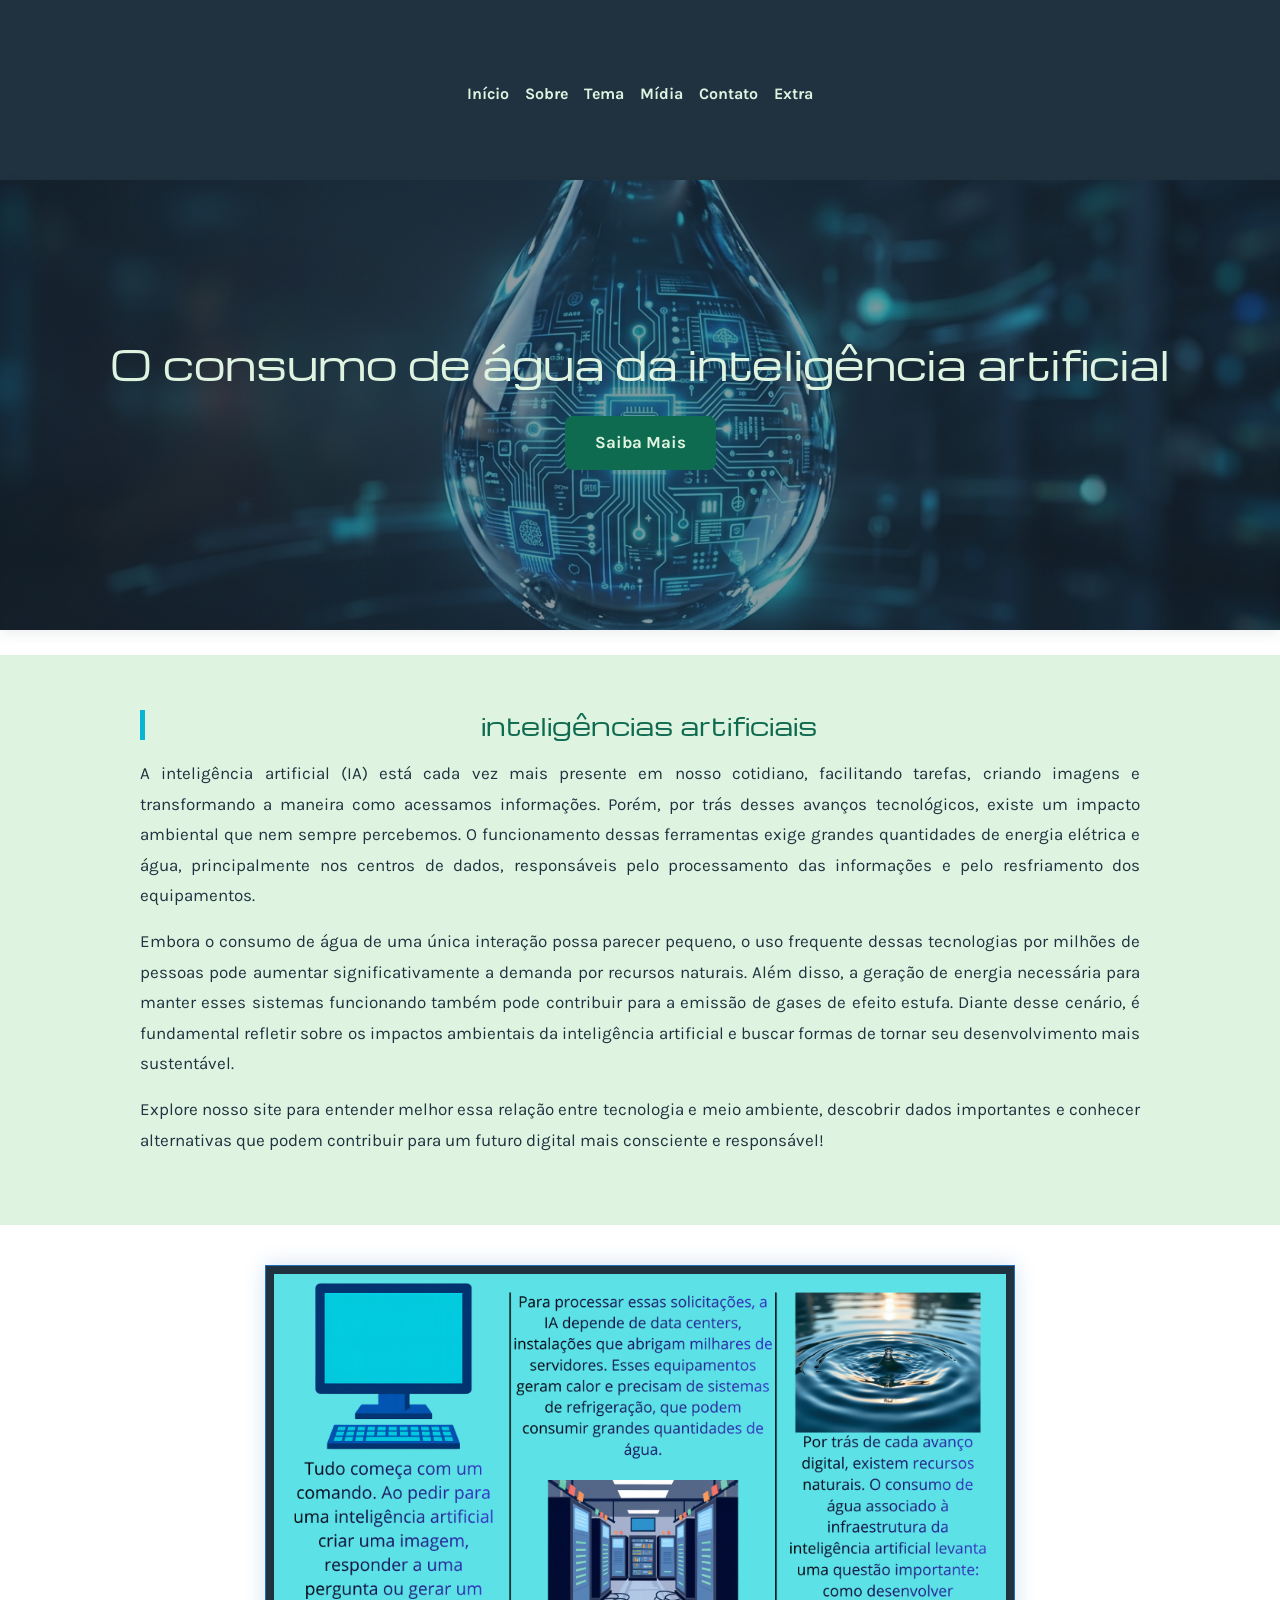
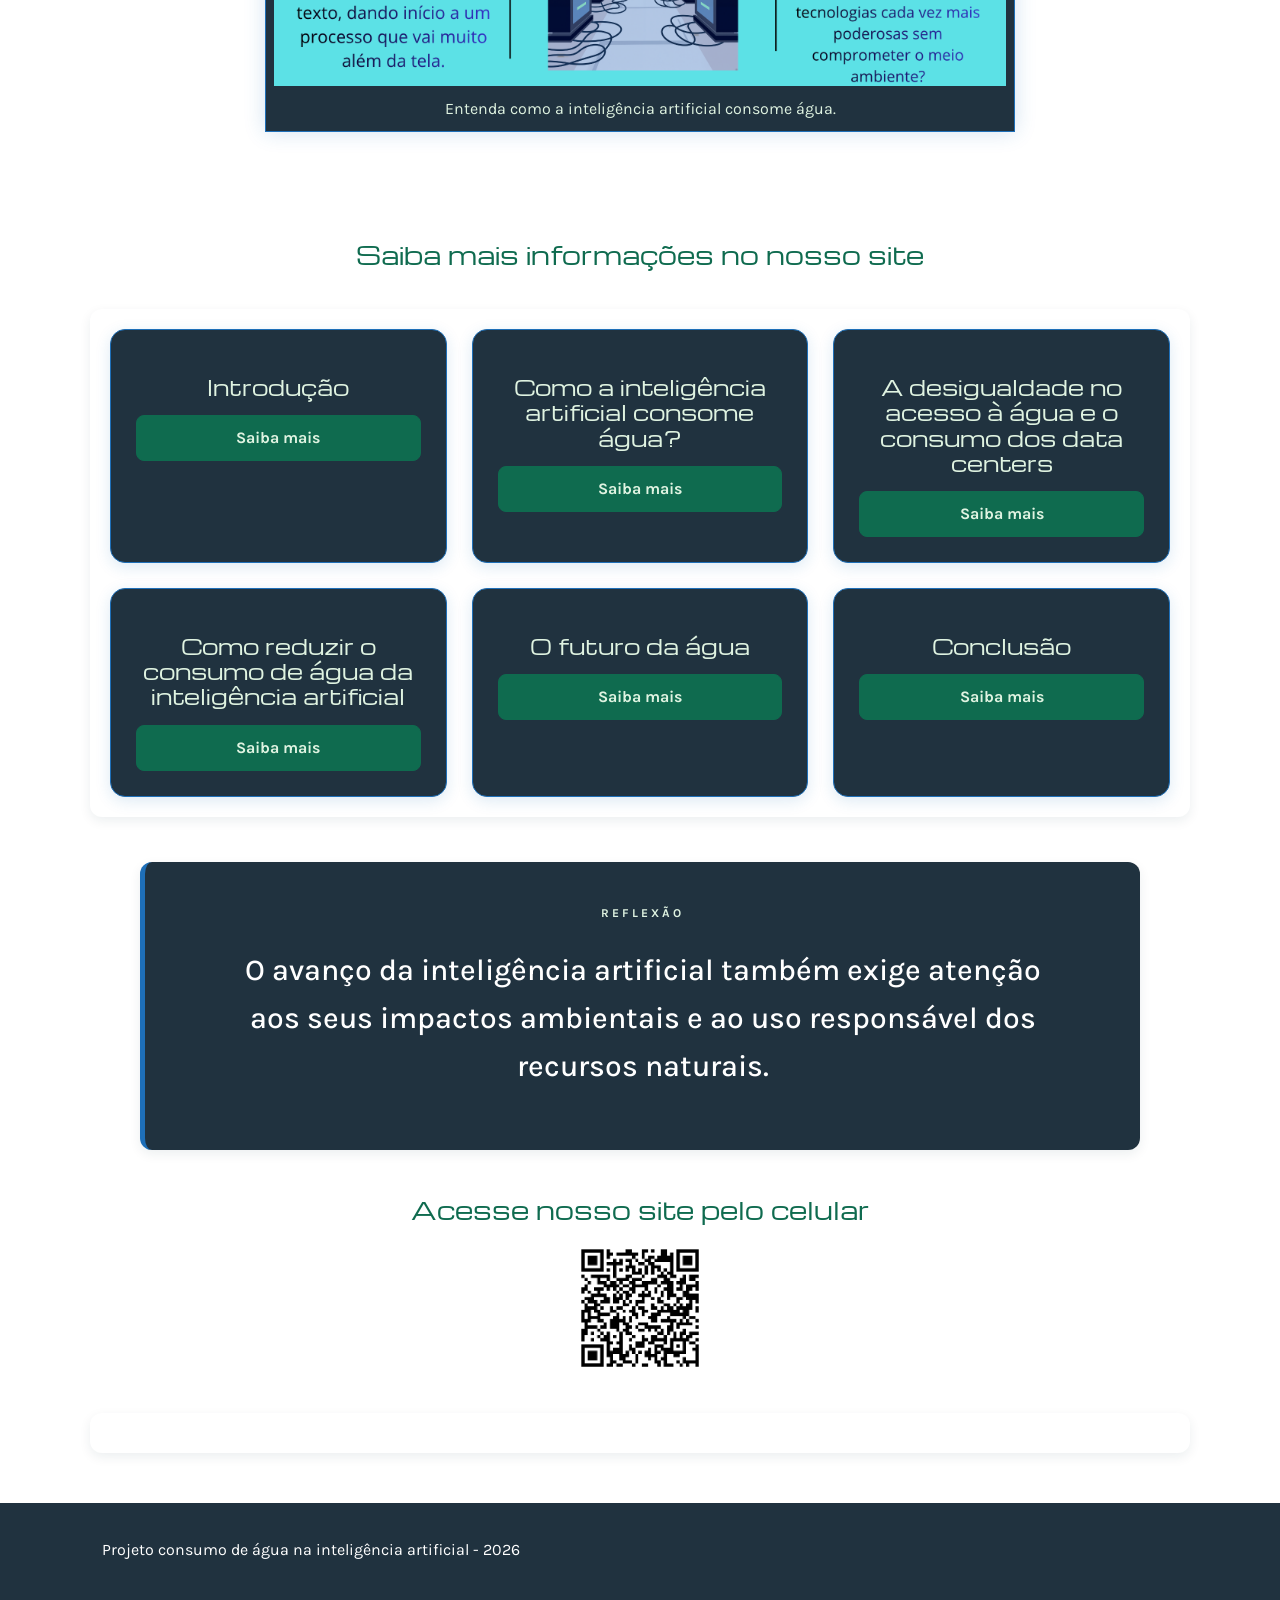
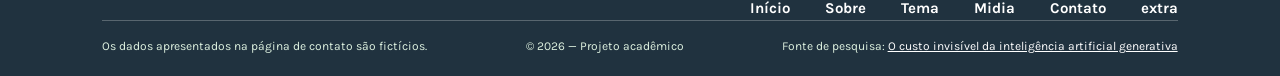
<file: index.html>
<!DOCTYPE html>
<html lang="pt-BR">
<head>
    <meta charset="UTF-8">
    <meta name="viewport" content="width=device-width, initial-scale=1.0">
    <title>Home</title>
<!--link para bootstrap-->
 <link href="https://cdn.jsdelivr.net/npm/bootstrap@5.3.8/dist/css/bootstrap.min.css" rel="stylesheet"      
    integrity="sha384-sRIl4kxILFvY47J16cr9ZwB07vP4J8+LH7qKQnuqkuIAvNWLzeN8tE5YBujZqJLB" crossorigin="anonymous">

<script src="https://cdn.jsdelivr.net/npm/bootstrap@5.3.8/dist/js/bootstrap.bundle.min.js"
 integrity="sha384-FKyoEForCGlyvwx9Hj09JcYn3nv7wiPVlz7YYwJrWVcXK/BmnVDxM+D2scQbITxI" crossorigin="anonymous"></script>

<!-- link pa pagina CSS e JavaScript -->    
    <link rel="icon" type="image/png" href="logo-site.png">
    <script src="script.js" defer ></script>
    <link rel="stylesheet" href="style.css">
</head>

<!-- 148
 Geovanna Vital 
 Maria Eduarda Lira
 Marina Matos
 Giovanna Fernandes
 Rhuan Fonseca
 Luis Felipe
  -->   
<body>
    <header class="cabecalho-site">    <!-- cabeçalho do site -->  
     
    <nav class="navbar navbar-expand-lg navbar-dark">

        <div class="container-fluid">

            <!-- Botão que aparece no celular -->                 
            <button class="navbar-toggler" type="button"
                data-bs-toggle="collapse"
                data-bs-target="#menuPrincipal"
                aria-controls="menuPrincipal"
                aria-expanded="false"
                aria-label="Abrir menu">

                <span class="navbar-toggler-icon"></span>

            </button>

            <!-- Links do menu -->
            <div class="collapse navbar-collapse" id="menuPrincipal">   <!-- Links do menu-->  

                <ul class="navbar-nav">

                    <li class="nav-item">
                        <a class="nav-link" href="index.html">Início</a>
                    </li>

                    <li class="nav-item">
                        <a class="nav-link" href="sobre.html">Sobre</a>
                    </li>

                    <li class="nav-item">
                        <a class="nav-link" href="tema.html">Tema</a>
                    </li>

                    <li class="nav-item">
                        <a class="nav-link" href="midia.html">Mídia</a>
                    </li>

                    <li class="nav-item">
                        <a class="nav-link" href="contato.html">Contato</a>
                    </li>

                    <li class="nav-item">
                        <a class="nav-link" href="extra.html">Extra</a>
                    </li>

                </ul>

            </div>
        </div>

    </nav>

</header>

    <main>
         <section class="hero">
    <h1>O consumo de água da inteligência artificial</h1>
    
    <a href="tema.html" class="botao-saiba">    <!--foto com gota e botão para saiba mais-->  
        Saiba Mais
    </a>
    </section>
    <div class="apresentacao container-fluid">

        <div class="textohome">

    <h2>inteligências artificiais</h2>   <!--texto inicial-->  
            <p>A inteligência artificial (IA) está cada vez mais presente em nosso cotidiano, facilitando tarefas,
             criando imagens e transformando a maneira como acessamos informações. Porém, por trás desses avanços tecnológicos,
              existe um impacto ambiental que nem sempre percebemos. O funcionamento dessas ferramentas exige grandes quantidades de 
              energia elétrica e água, principalmente nos centros de dados, responsáveis pelo processamento das informações e pelo
             resfriamento dos equipamentos.</p>
             <p>
               Embora o consumo de água de uma única interação possa parecer pequeno, o uso frequente dessas tecnologias por
              milhões de pessoas pode aumentar significativamente a demanda por recursos naturais. Além disso, a geração de 
              energia necessária para manter esses sistemas funcionando também pode contribuir para a emissão de gases de efeito estufa.
            Diante desse cenário, é fundamental refletir sobre os impactos ambientais da inteligência artificial e buscar formas
             de tornar seu desenvolvimento mais sustentável.</p>
              <p> Explore nosso site para entender melhor essa relação entre 
             tecnologia e meio ambiente, descobrir dados importantes e conhecer alternativas que podem contribuir para um futuro
              digital mais consciente e responsável!</p>
              </div>
              </div>
   <div class="imagem-home">
    <figure>
        
   <img src="foto-index.png" alt="Ilustração sobre o consumo de água pela inteligência artificial, mostrando um computador, servidores de um data center e água." > 

   <figcaption>
       Entenda como a inteligência artificial consome água. <!-- descrição da imagem -->
    </figcaption>
</figure>
    </div>
             
<br/>
<br/>

     <h3>Saiba mais informações no nosso site</h3>

     <section class="cards" id="lista-assuntos">  <!--cards que criamos com codigo js para implementalo ao site-->
</section>

<section class="citacao-destaque">
    <span class="citacao-etiqueta">REFLEXÃO</span>   <!--frase relexiva-->

    <blockquote>
        O avanço da inteligência artificial também exige
        atenção aos seus impactos ambientais e ao uso
        responsável dos recursos naturais.
    </blockquote>

    
</section>

    <h3> Acesse nosso site pelo celular</h3>

<div class="qr-code">
    <img src="qr-code.png" alt="QR Code para acessar o site">
</div>

<section class="cards" id="lista-assuntos">
</section>
    </main>

     <footer class="rodape">   <!--rodape do site com links de navegação informações do projeto-->
        <div class="rodape-conteudo">
            
    <p>Projeto consumo de água na inteligência artificial - 2026</p>
  </div>
    <nav>
        <a href="index.html">Início</a>
        <a href="sobre.html">Sobre</a>
        <a href="tema.html">Tema</a>
        <a href="midia.html">Midia</a>
        <a href="contato.html">Contato</a>
         <a href="extra.html">extra</a>
    </nav>

<div class="rodape-final">
    <p>Os dados apresentados na página de contato são fictícios.</p>
     <p>© 2026 — Projeto acadêmico</p>
      <p>
        Fonte de pesquisa:
        <a href="https://periodicos.ifsc.edu.br/index.php/snctifsc/article/view/4434/5319" 
           target="_blank"rel="noopener noreferrer"  > O custo invisível da inteligência artificial generativa </a>
    </p><!-- fonte do que foi usado na pagina index-->
     </div>
   </footer>

</body>
</html>
</file>
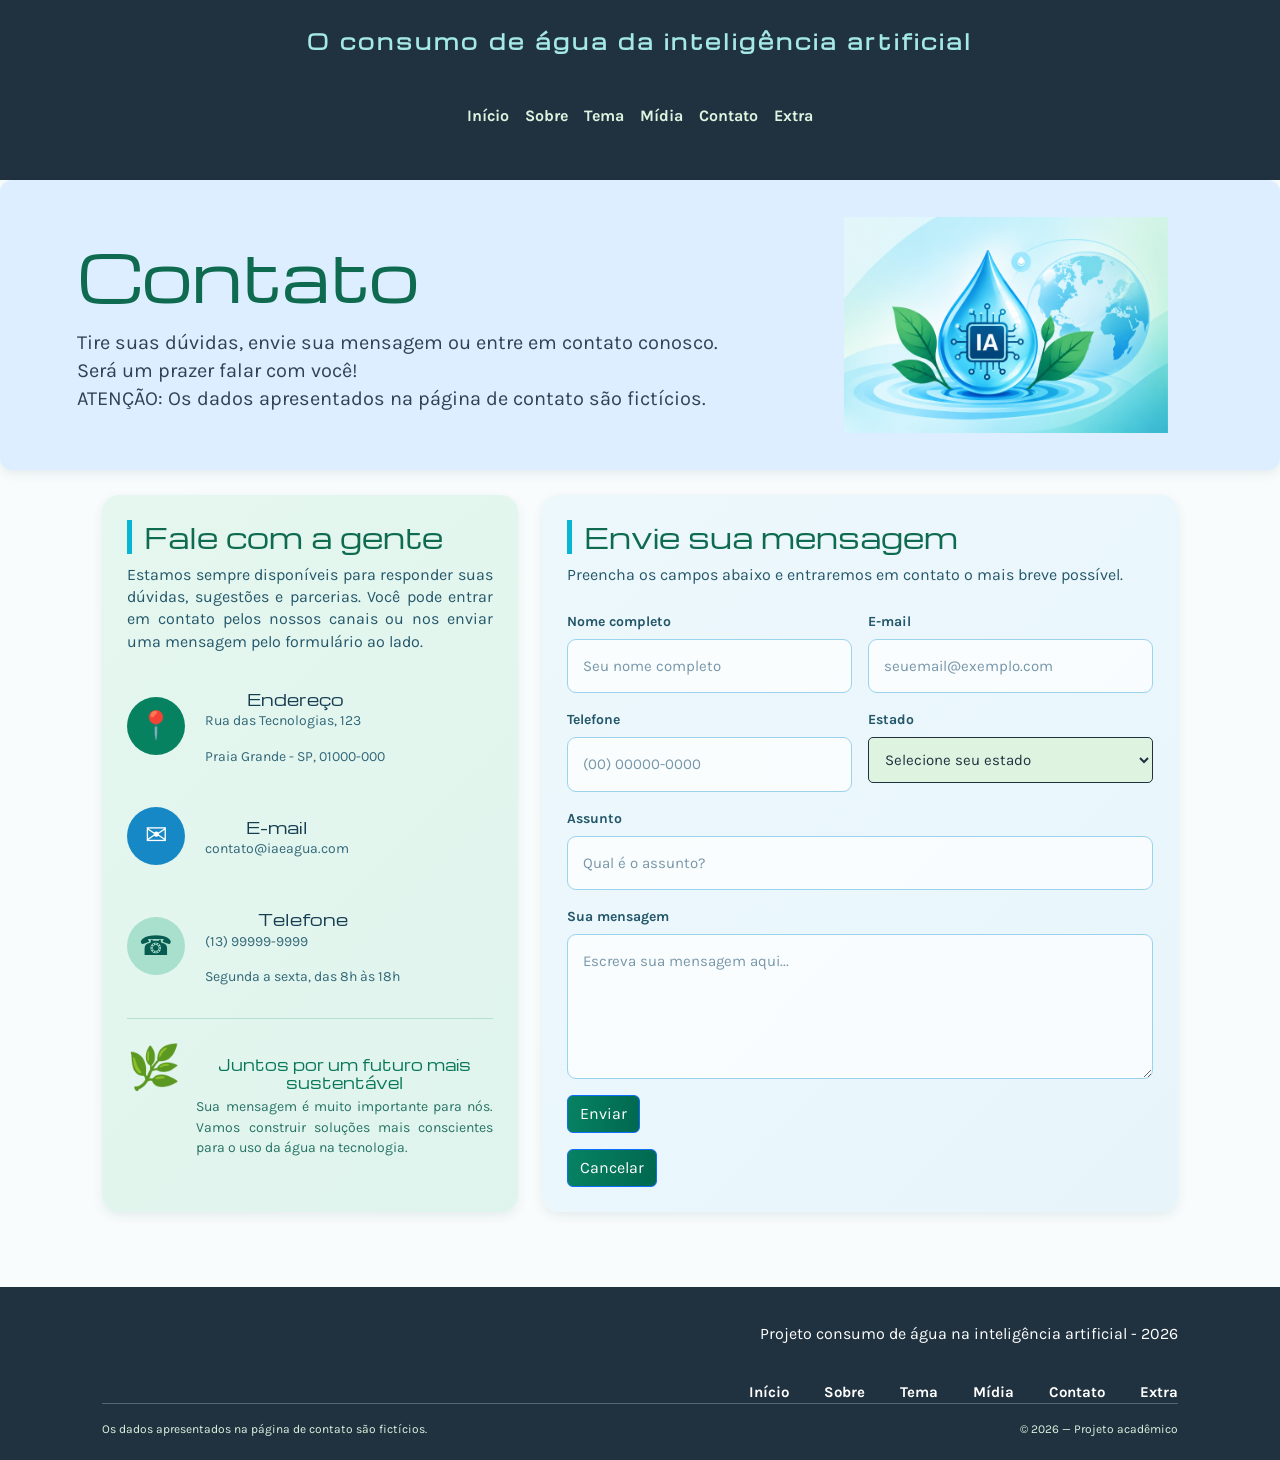
<file: contato.html>
<!DOCTYPE html>
<html lang="pt-BR">
<head>
    <meta charset="UTF-8">
    <meta name="viewport" content="width=device-width, initial-scale=1.0">
    <title>Contato</title>
    <link href="https://cdn.jsdelivr.net/npm/bootstrap@5.3.9/dist/css/bootstrap.min.css"
     rel="stylesheet" integrity="sha384-yEPZ7jP9S0QKiUQ0m3jjsO4ProIW7wvR9gXkI7JOGa2XVsw53Yke2bsdkBbjmmiX" 
     crossorigin="anonymous">
<script src="https://cdn.jsdelivr.net/npm/bootstrap@5.3.9/dist/js/bootstrap.bundle.min.js"
 integrity="sha384-WyOxWvTyr1QaMPfiPJSv76iReVthorl5uWlFtZPyK0IEB0hGzo9y5Bp9mYanr8Bu" 
 crossorigin="anonymous"></script>

    <link rel="icon" type="image/png" href="logo-site.png">
    <link rel="stylesheet" href="style.css">
     <script src="script.js" defer ></script>
</head>

<body class="pagina-contato">

    <!-- CABEÇALHO -->
    <header class="cabecalho-site cabecalho-nome">
         <h1 class="identificacao-site"> O consumo de água da inteligência artificial</h1>
         <nav class="navbar navbar-expand-lg">

        <div class="container-fluid">

            <!-- Botão que aparece no celular -->
            <button class="navbar-toggler" type="button"
                data-bs-toggle="collapse"
                data-bs-target="#menuPrincipal"
                aria-controls="menuPrincipal"
                aria-expanded="false"
                aria-label="Abrir menu">

                <span class="navbar-toggler-icon"></span>

            </button>

       <div class="collapse navbar-collapse" id="menuPrincipal">

                <ul class="navbar-nav">

                    <li class="nav-item">
                        <a class="nav-link" href="index.html">Início</a>
                    </li>

                    <li class="nav-item">
                        <a class="nav-link" href="sobre.html">Sobre</a>
                    </li>

                    <li class="nav-item">
                        <a class="nav-link" href="tema.html">Tema</a>
                    </li>

                    <li class="nav-item">
                        <a class="nav-link" href="midia.html">Mídia</a>
                    </li>

                    <li class="nav-item">
                        <a class="nav-link" href="contato.html">Contato</a>
                    </li>

                    <li class="nav-item">
                        <a class="nav-link" href="extra.html">Extra</a>
                    </li>

                </ul>

            </div>
        </div>

    </nav>

    </header>


    <!-- BANNER -->
    <section class="banner-contato">

    <div class="banner-texto">
         <h1>Contato</h1>

            <p>Tire suas dúvidas, envie sua mensagem 
            ou entre em contato conosco.
            Será um prazer falar com você!</p>

            <p>ATENÇÃO: Os dados apresentados na página de contato são fictícios.</p>
           
        </div>

         <div class="banner-imagem">
            <img src="Gota Inteligente IA e Sustentabilidade.png" alt="gota com ia">
        </div>
    </section>


    <!-- CONTEÚDO PRINCIPAL -->
    <main class="conteudo">

        <!-- INFORMAÇÕES DE CONTATO -->
        <section class="cartao informacoes">

            <h2>Fale com a gente</h2>

            <p class="descricao">
                Estamos sempre disponíveis para responder
                suas dúvidas, sugestões e parcerias.
                Você pode entrar em contato pelos nossos
                canais ou nos enviar uma mensagem pelo
                formulário ao lado.
            </p>


            <!-- ENDEREÇO -->
            <div class="contato-item">

                <div class="icone endereco-icone">📍</div>

                <div>
                    <h3>Endereço</h3> 
                    <p>Rua das Tecnologias, 123</p>
                    <p>Praia Grande - SP, 01000-000</p>
                </div>

            </div>


            <!-- EMAIL -->
            <div class="contato-item">

                <div class="icone email-icone">✉</div>

                <div>
                    <h3>E-mail</h3>
                    <p>contato@iaeagua.com</p>
                </div>

            </div>


            <!-- TELEFONE -->
            <div class="contato-item">

                <div class="icone telefone-icone">☎</div>

                <div>
                    <h3>Telefone</h3>
                    <p>(13) 99999-9999</p>
                    <p>Segunda a sexta, das 8h às 18h</p>
                </div>

            </div>


            <!-- MENSAGEM SUSTENTÁVEL -->
            <div class="mensagem-sustentavel">

                <span class="folha-icone">🌿</span>

                <div>
                    <h3>Juntos por um futuro mais sustentável</h3>

                    <p>
                        Sua mensagem é muito importante para nós.
                        Vamos construir soluções mais conscientes
                        para o uso da água na tecnologia.
                    </p>
                </div>

            </div>

        </section>


        <!-- FORMULÁRIO -->
        <section class="cartao formulario">

            <h2>Envie sua mensagem</h2>

            <p class="descricao-formulario">
                Preencha os campos abaixo e entraremos
                em contato o mais breve possível.
            </p>

            <form action="#" method="post">

                <div class="campos-duplos">

                    <!-- NOME -->
                    <div class="campo">
                        <label for="nome">Nome completo</label>

                        <input
                            type="text"
                            id="nome"
                            name="nome"
                            placeholder="Seu nome completo"
                            required>
                    </div>


                    <!-- EMAIL -->
                    <div class="campo">
                        <label for="email">E-mail</label>

                        <input
                            type="email"
                            id="email"
                            name="email"
                            placeholder="seuemail@exemplo.com"
                            required>
                    </div>

                     <div class="campo">
                      <label for="telefone">Telefone</label>

                          <input
                        type="tel"
                           id="telefone"
                          name="telefone"
                     placeholder="(00) 00000-0000"
                           required>
                            </div>

                           <div class="campo">
    <label for="estado">Estado</label>

    <select id="estado" name="estado" required>
        <option value="">Selecione seu estado</option>
        <option value="AC">Acre</option>
        <option value="AL">Alagoas</option>
        <option value="AP">Amapá</option>
        <option value="AM">Amazonas</option>
        <option value="BA">Bahia</option>
        <option value="CE">Ceará</option>
        <option value="DF">Distrito Federal</option>
        <option value="ES">Espírito Santo</option>
        <option value="GO">Goiás</option>
        <option value="MA">Maranhão</option>
        <option value="MT">Mato Grosso</option>
        <option value="MS">Mato Grosso do Sul</option>
        <option value="MG">Minas Gerais</option>
        <option value="PA">Pará</option>
        <option value="PB">Paraíba</option>
        <option value="PR">Paraná</option>
        <option value="PE">Pernambuco</option>
        <option value="PI">Piauí</option>
        <option value="RJ">Rio de Janeiro</option>
        <option value="RN">Rio Grande do Norte</option>
        <option value="RS">Rio Grande do Sul</option>
        <option value="RO">Rondônia</option>
        <option value="RR">Roraima</option>
        <option value="SC">Santa Catarina</option>
        <option value="SP">São Paulo</option>
        <option value="SE">Sergipe</option>
        <option value="TO">Tocantins</option>
    </select>
</div> 
                </div>


                <!-- ASSUNTO -->
                <div class="campo">

                    <label for="assunto">Assunto</label>

                    <input
                        type="text"
                        id="assunto"
                        name="assunto"
                        placeholder="Qual é o assunto?"
                        required>

                </div>


                <!-- MENSAGEM -->
                <div class="campo">

                    <label for="mensagem">Sua mensagem</label>

                    <textarea
                        id="mensagem"
                        name="mensagem"
                        placeholder="Escreva sua mensagem aqui..."
                        rows="5"
                        required></textarea>

                </div>


                <!-- BOTÃO -->
          <button type="submit" class="btn btn-outline-primary text-white" >
           Enviar 
           </button>
             <button type="reset" class="btn btn-outline-primary text-white" >
             Cancelar
        </button>
            </form>

        </section>

    </main>


    <!-- RODAPÉ -->
    <footer class="rodape">

        <div class="rodape-conteudo">

            <div class="rodape-projeto"></div>
                
                <p>Projeto consumo de água na inteligência artificial - 2026</p>
        </div>
        <!-- LINKS -->
        <nav>

            <a href="index.html">Início</a>
            <a href="sobre.html">Sobre</a>
            <a href="tema.html">Tema</a>
            <a href="midia.html">Mídia</a>
            <a href="contato.html">Contato</a>
            <a href="extra.html">Extra</a>
            </nav>
        
        

        <!-- REDES SOCIAIS -->
         <div class="rodape-final">
            <p>Os dados apresentados na página de contato são fictícios.</p>
     <p>© 2026 — Projeto acadêmico</p>
         </div>
        
    </footer>

</body>
</html>
</file>
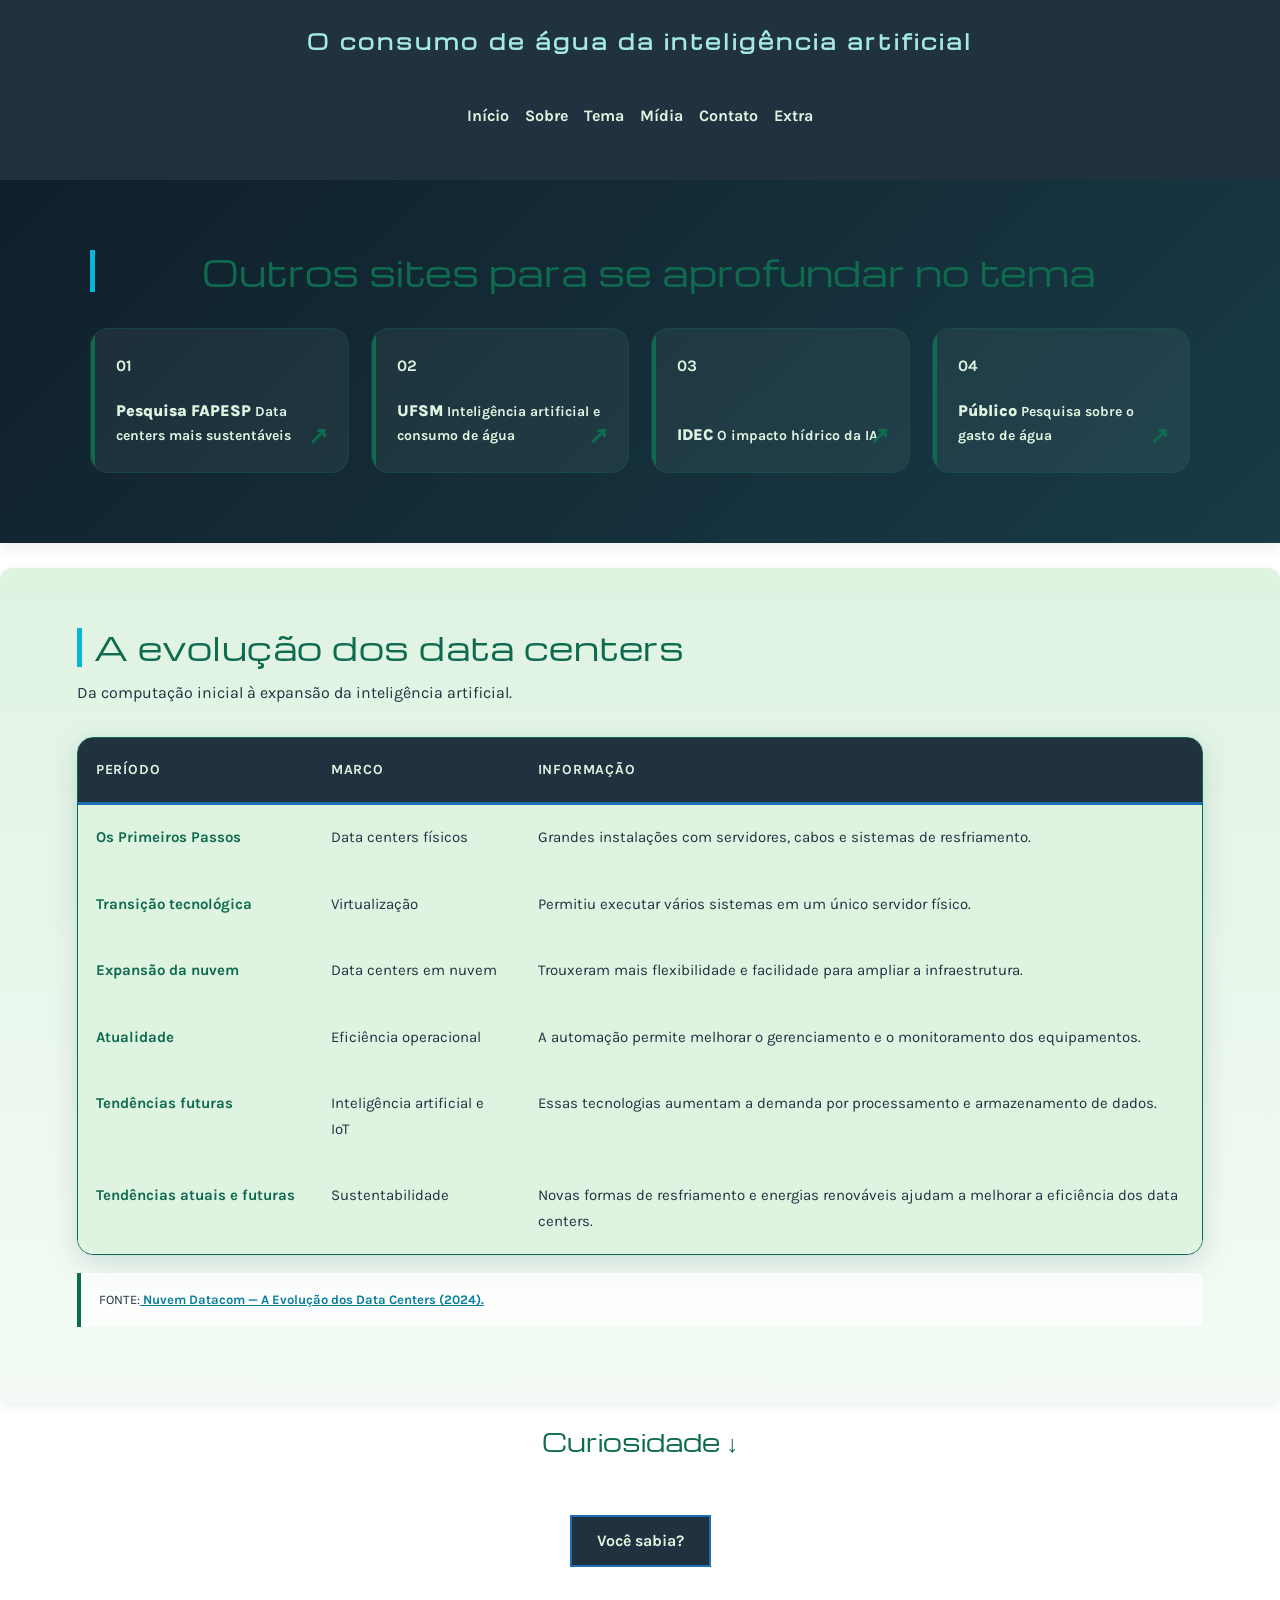
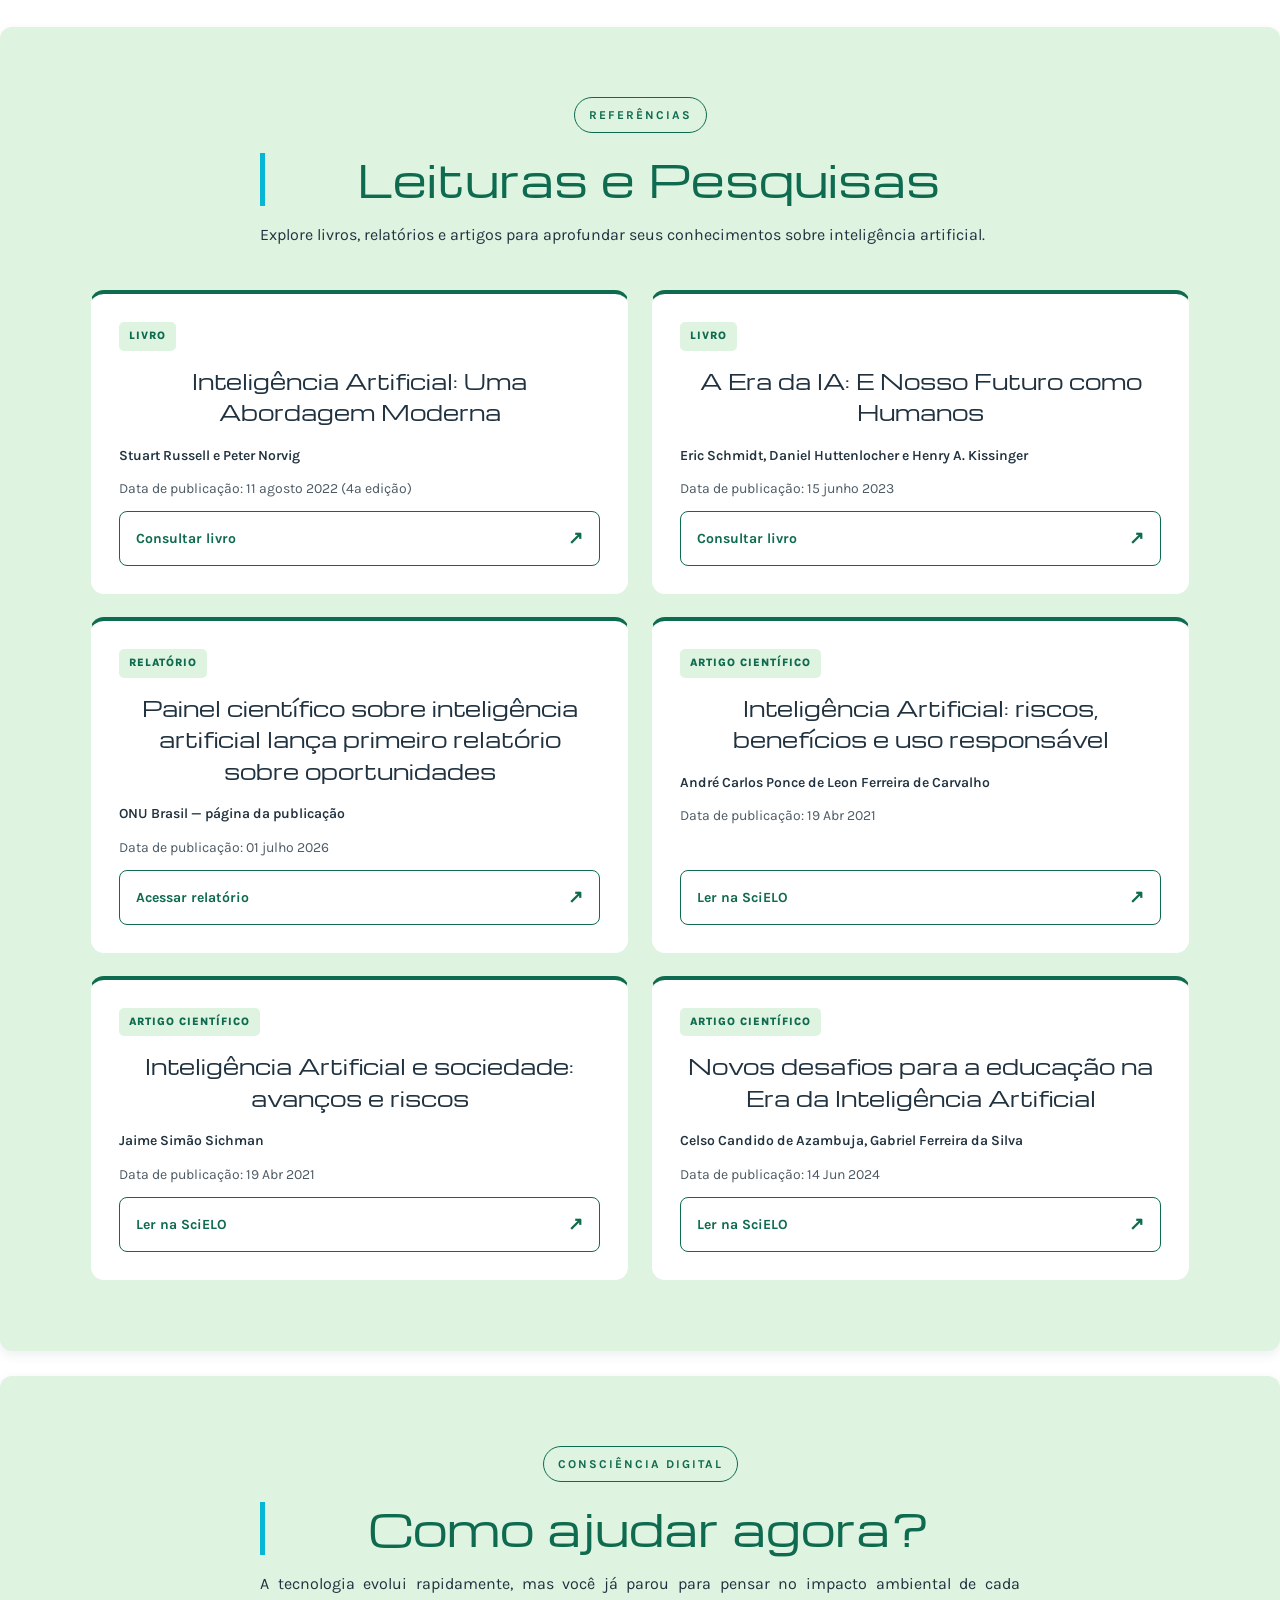
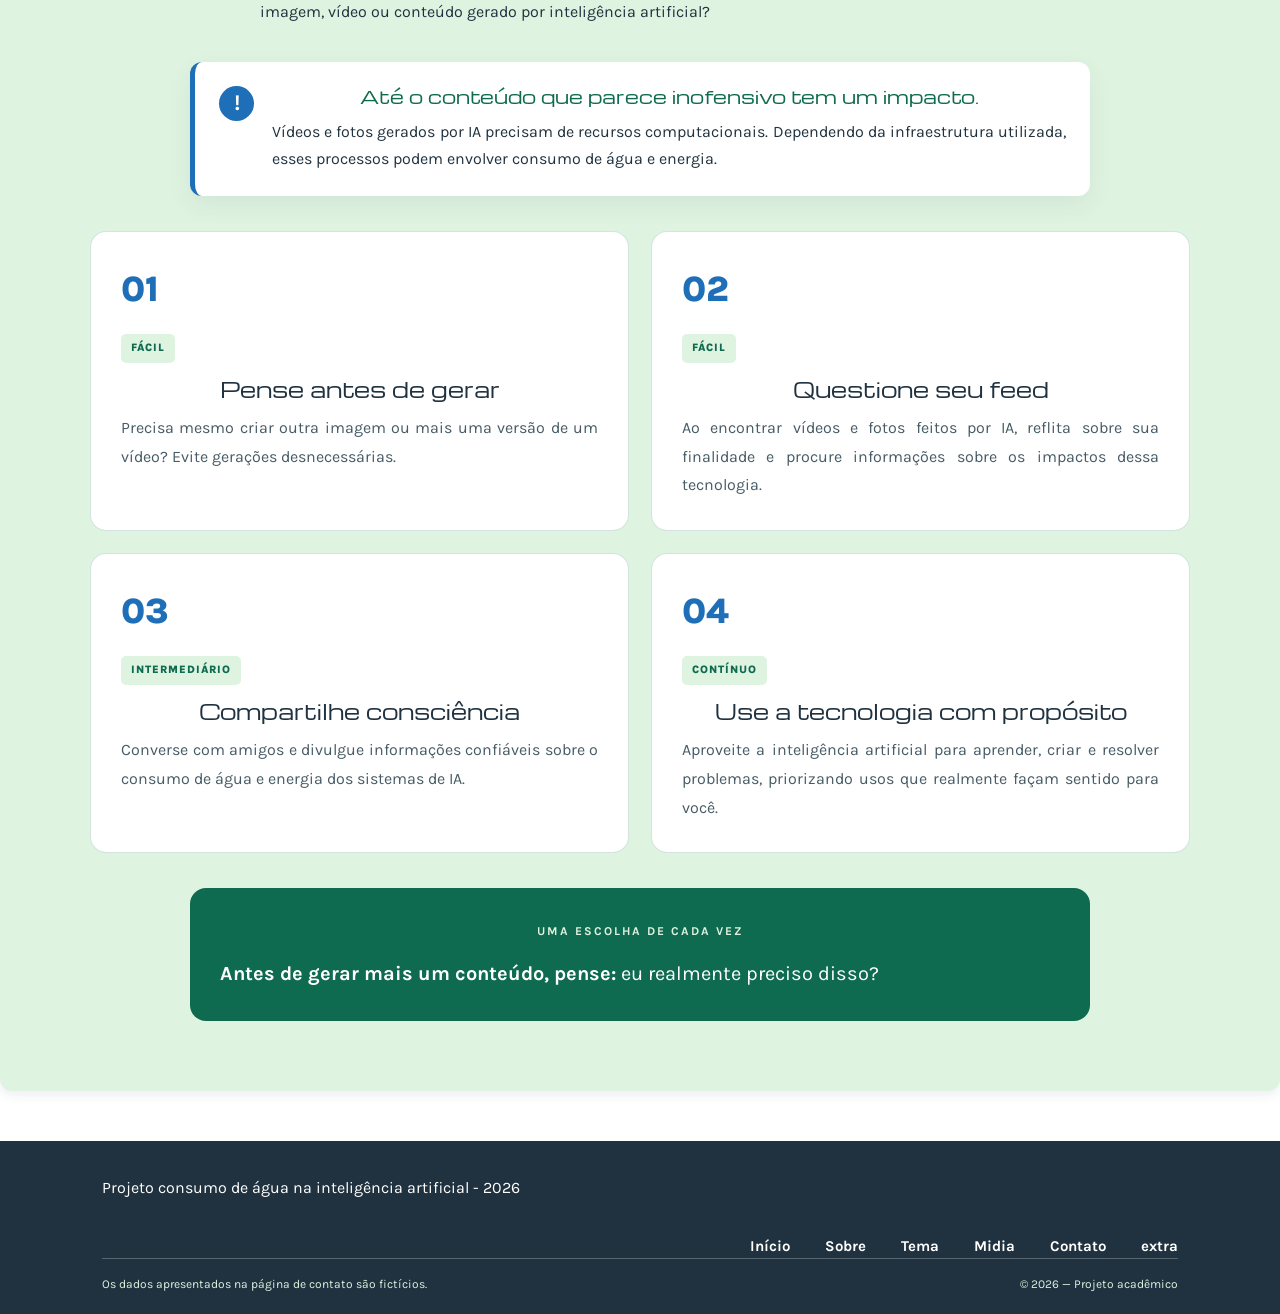
<file: extra.html>
<!DOCTYPE html>
<html lang="pt-BR">
<head>
    <meta charset="UTF-8">
    <meta name="viewport" content="width=device-width, initial-scale=1.0">
    <title>Saiba Mais</title>
      
 <link href="https://cdn.jsdelivr.net/npm/bootstrap@5.3.8/dist/css/bootstrap.min.css" rel="stylesheet" 
    integrity="sha384-sRIl4kxILFvY47J16cr9ZwB07vP4J8+LH7qKQnuqkuIAvNWLzeN8tE5YBujZqJLB" crossorigin="anonymous">

<script src="https://cdn.jsdelivr.net/npm/bootstrap@5.3.8/dist/js/bootstrap.bundle.min.js"
 integrity="sha384-FKyoEForCGlyvwx9Hj09JcYn3nv7wiPVlz7YYwJrWVcXK/BmnVDxM+D2scQbITxI" crossorigin="anonymous"></script>
 
     <link rel="icon" type="image/png" href="logo-site.png">
     <script src="script.js" defer></script>
  <link rel="stylesheet" href="style.css">
</head>
<body>

    <header class="cabecalho-site cabecalho-nome">
        <h1 class="identificacao-site"> O consumo de água da inteligência artificial</h1>
    <nav class="navbar navbar-expand-lg">

        <div class="container-fluid">

            <!-- Botão que aparece no celular -->
            <button class="navbar-toggler" type="button"
                data-bs-toggle="collapse"
                data-bs-target="#menuPrincipal"
                aria-controls="menuPrincipal"
                aria-expanded="false"
                aria-label="Abrir menu">

                <span class="navbar-toggler-icon"></span>

            </button>

            <!-- Links do menu -->
            <div class="collapse navbar-collapse" id="menuPrincipal">

                <ul class="navbar-nav">

                    <li class="nav-item">
                        <a class="nav-link" href="index.html">Início</a>
                    </li>

                    <li class="nav-item">
                        <a class="nav-link" href="sobre.html">Sobre</a>
                    </li>

                    <li class="nav-item">
                        <a class="nav-link" href="tema.html">Tema</a>
                    </li>

                    <li class="nav-item">
                        <a class="nav-link" href="midia.html">Mídia</a>
                    </li>

                    <li class="nav-item">
                        <a class="nav-link" href="contato.html">Contato</a>
                    </li>

                    <li class="nav-item">
                        <a class="nav-link" href="extra.html">Extra</a>
                    </li>

                </ul>

            </div>
        </div>

    </nav>
</header>
    <main>

<section class="fontes">

<h2>Outros sites para se aprofundar no tema</h2>
<br/>

   <div class="links">
   <a href="https://revistapesquisa.fapesp.br/as-estrategias-para-tornar-os-data-centers-mais-sustentaveis/"
    target="_blank" rel="noopener noreferrer">
    <span>01</span>
            <div>
                <strong>Pesquisa FAPESP</strong>
                <small>Data centers mais sustentáveis</small>
            </div>
</a>
 

   <a href="https://www.ufsm.br/2025/09/04/como-o-uso-de-inteligencias-artificiais-consome-agua"
   target="_blank" rel="noopener noreferrer">
<span>02</span>
            <div>
                <strong>UFSM</strong>
                <small>Inteligência artificial e consumo de água</small>
            </div>
</a>


   <a href="https://idec.org.br/dicas-e-direitos/ia-gasta-agua"
   target="_blank" rel="noopener noreferrer">
    <span>03</span>
            <div>
                <strong>IDEC</strong>
                <small>O impacto hídrico da IA</small>
            </div>
   </a>



    <a href="https://www.publico.pt/publico-na-escola/artigo/pesquisa-inteligencia-artificial-gasta-garrafa-agua-2177215"
   target="_blank" rel="noopener noreferrer">
    <span>04</span>
            <div>
                <strong>Público</strong>
                <small>Pesquisa sobre o gasto de água</small>
            </div>
</a>
</div>
</section>


<section class="secao-dados">
    <h2>A evolução dos data centers</h2>
    <p class="subtitulo">
        Da computação inicial à expansão da inteligência artificial.
    </p>

    <div class="tabela-container">
        <table class="tabela-dados">
            <thead>
                <tr>
                    <th>Período</th>
                    <th>Marco</th>
                    <th>Informação</th>
                </tr>
            </thead>

            <tbody>
                <tr>
                    <td>Os Primeiros Passos </td>
                    <td>Data centers físicos</td>
                    <td>
                      Grandes instalações com servidores, cabos e sistemas de resfriamento.  
                    </td>
                </tr>

                <tr>
                    <td>Transição tecnológica</td>
                    <td>Virtualização</td>
                    <td>
                 Permitiu executar vários sistemas em um único servidor físico.      
                    </td>
                </tr>

                <tr>
                    <td>Expansão da nuvem</td>
                    <td>Data centers em nuvem</td>
                    <td>
                        Trouxeram mais flexibilidade e facilidade para ampliar a infraestrutura.
                    </td>
                </tr>

                <tr>
                    <td>Atualidade</td>
                    <td>Eficiência operacional</td>
                    <td>
                        A automação permite melhorar o gerenciamento e o monitoramento dos equipamentos.
                    </td>
                </tr>

                <tr>
                    <td>Tendências futuras</td>
                    <td>Inteligência artificial e IoT</td>
                    <td>
                Essas tecnologias aumentam a demanda por processamento e armazenamento de dados.        
                    </td>
                </tr>

                <tr>
                    <td>Tendências atuais e futuras</td>
                    <td>Sustentabilidade</td>
                    <td>
                       Novas formas de resfriamento e energias renováveis ajudam a melhorar a eficiência dos data centers. 
                    </td>
                </tr>
            </tbody>
        </table>
    </div>

    <p class="nota-tabela">
       FONTE:<a href="https://nuvemdatacom.com.br/evolucao-data-centers/"
   target="_blank" rel="noopener noreferrer"> Nuvem Datacom — A Evolução dos Data Centers (2024). </a>
    </p>
</section>
  <h3> Curiosidade ↓</h3>
<div class="curiosidade">
    <button id="botaoCuriosidade" type="button">
        Você sabia?
    </button>

   <div id="mensagemCuriosidade" hidden>
    <h3>O risco de extinção das abelhas</h3>

    <p>
       <p>
    As abelhas são essenciais para o equilíbrio ambiental,
    pois realizam a polinização de diversas plantas. Segundo
    a Organização das Nações Unidas para a Alimentação e a
    Agricultura (FAO), cerca de 75% dos tipos de culturas
    agrícolas do mundo dependem, em algum grau, dos
    polinizadores, incluindo frutas, legumes, nozes e sementes.
</p>
    </p>

    <p>
        Apesar de sua importância, as populações de abelhas estão diminuindo devido a fatores como perda de habitats, uso 
        de agrotóxicos, agricultura intensiva e mudanças climáticas.
    </p>
 <p>
    Além dessas ameaças, a expansão dos centros de dados
    utilizados pela inteligência artificial também levanta
    questões ambientais. Essas instalações demandam grandes
    quantidades de energia e água e podem gerar impactos
    relacionados à infraestrutura elétrica e ao calor.
    Alguns estudos indicam que campos eletromagnéticos podem
    interferir no comportamento das abelhas. Entretanto,
    ainda não há comprovação científica direta de que os
    data centers estejam prejudicando esses insetos.
    Essa possível relação precisa de mais pesquisas.
</p>

     <p>O desaparecimento das abelhas poderia provocar consequências em cadeia: redução da polinização, prejuízos à reprodução de plantas, diminuição
         da biodiversidade e impactos na produção de alimentos.</p>

<p>Por isso, é importante pensar não apenas nos avanços tecnológicos, mas também nos impactos que eles podem causar ao meio ambiente. Afinal, o desenvolvimento da tecnologia
     precisa caminhar junto com a preservação da natureza.</p>

    <p>
        <strong>Fontes:</strong>
        <a href="https://www.nationalgeographicbrasil.com/animais/2025/04/dia-da-terra-por-que-a-extincao-das-abelhas-pode-provocar-o-caos-no-planeta"
        target="_blank" rel="noopener noreferrer">
            National Geographic Brasil. 
        </a>
          
        <a href="https://opgov.news/articles/are-ai-data-centers-dangerous-to-bees"
        target="_blank" rel="noopener noreferrer">
            OpGov News. 
        </a>
    </p>
</div>
</div>



<section class="leituras" id="leituras">
    <div class="leituras-cabecalho">
        <span class="leituras-etiqueta">REFERÊNCIAS</span>
        <h2>Leituras e Pesquisas</h2>
        <p>
            Explore livros, relatórios e artigos para aprofundar
            seus conhecimentos sobre inteligência artificial.
        </p>
    </div>

    <div class="leituras-lista">

        <!-- LIVRO 1 -->
        <article class="leitura-card">
            <span class="leitura-tipo">LIVRO</span>
            <h3>Inteligência Artificial: Uma Abordagem Moderna</h3>
            <p class="leitura-autor">
                Stuart Russell e Peter Norvig
            </p>
            <p class="leitura-ano">
                Data de publicação: 11 agosto 2022 (4ª edição)
            </p>
            <a
                href="https://www.amazon.com.br/Peter-Norvig/e/B000AQ4JBU/ref=aufs_dp_mata_dsk"
                target="_blank"
                rel="noopener noreferrer"
                class="leitura-link">
                Consultar livro
                <span aria-hidden="true">↗</span>
            </a>
        </article>

        <!-- LIVRO 2 -->
        <article class="leitura-card">
            <span class="leitura-tipo">LIVRO</span>
            <h3>A Era da IA: E Nosso Futuro como Humanos</h3>
            <p class="leitura-autor">
                Eric Schmidt, Daniel Huttenlocher e Henry A. Kissinger
            </p>
            <p class="leitura-ano">
                Data de publicação: 15 junho 2023
            </p>
            <a
                href="https://www.amazon.com.br/Eric-Schmidt/e/B00AR0ZXQO/ref=aufs_dp_mata_dsk"
                target="_blank" 
                rel="noopener noreferrer"
                class="leitura-link">
                Consultar livro
                <span aria-hidden="true">↗</span>
            </a>
        </article>

        <!-- RELATÓRIO -->
        <article class="leitura-card">
            <span class="leitura-tipo">RELATÓRIO</span>
            <h3>Painel científico sobre inteligência artificial lança primeiro relatório sobre oportunidades</h3>
            <p class="leitura-autor">
                ONU Brasil — página da publicação
            </p>
            <p class="leitura-ano">
                Data de publicação:  01 julho 2026
            </p>
            <a
                href="https://brasil.un.org/pt-br/318460-painel-cient%C3%ADfico-sobre-intelig%C3%AAncia-artificial-lan%C3%A7a-primeiro-relat%C3%B3rio-sobre-oportunidades"
                target="_blank" 
                rel="noopener noreferrer"
                class="leitura-link">
                Acessar relatório
                <span aria-hidden="true">↗</span>
            </a>
        </article>

        <!-- ARTIGO 1 -->
        <article class="leitura-card">
            <span class="leitura-tipo">ARTIGO CIENTÍFICO</span>
            <h3>Inteligência Artificial: riscos, benefícios e uso responsável</h3>
            <p class="leitura-autor">
              André Carlos Ponce de Leon Ferreira de Carvalho
            </p>
            <p class="leitura-ano">
                Data de publicação: 19 Abr 2021
            </p>
            <a
                href="https://www.scielo.br/j/ea/a/ZnKyrcrLVqzhZbXGgXTwDtn/?lang=pt"
                target="_blank"
                rel="noopener noreferrer"
                class="leitura-link">
                Ler na SciELO
                <span aria-hidden="true">↗</span>
            </a>
        </article>

        <!-- ARTIGO 2 -->
        <article class="leitura-card">
            <span class="leitura-tipo">ARTIGO CIENTÍFICO</span>
            <h3>Inteligência Artificial e sociedade: avanços e riscos</h3>
            <p class="leitura-autor">
             Jaime Simão Sichman
            </p>
            <p class="leitura-ano">
                Data de publicação: 19 Abr 2021
            </p>
            <a
                href="https://www.scielo.br/j/ea/a/c4sqqrthGMS3ngdBhGWtKhh/?lang=pt"
                target="_blank"
                rel="noopener noreferrer"
                class="leitura-link">
                Ler na SciELO
                <span aria-hidden="true">↗</span>
            </a>
        </article>

        
        <!-- ARTIGO 3 -->
         <article class="leitura-card">
            <span class="leitura-tipo">ARTIGO CIENTÍFICO</span>
            <h3>Novos desafios para a educação na Era da Inteligência Artificial</h3>
            <p class="leitura-autor">
             Celso Candido de Azambuja, Gabriel Ferreira da Silva
            </p>
            <p class="leitura-ano">
                Data de publicação: 14 Jun 2024
            </p>
            <a
                href="https://www.scielo.br/j/fun/a/jWKkyjpRzxjm6c85yCKv4MN/?format=html&lang=pt"
                target="_blank"
                rel="noopener noreferrer"
                class="leitura-link">
                Ler na SciELO
                <span aria-hidden="true">↗</span>
            </a>

         </article>
    </div>
</section>


<section class="como-ajudar" id="como-ajudar">
    <div class="ajudar-cabecalho">
        <span class="ajudar-etiqueta">CONSCIÊNCIA DIGITAL</span>

        <h2>Como ajudar agora?</h2>

        <p>
            A tecnologia evolui rapidamente, mas você já parou
            para pensar no impacto ambiental de cada imagem,
            vídeo ou conteúdo gerado por inteligência artificial?
        </p>
    </div>

    <div class="ajudar-alerta">
        <span class="alerta-icone">!</span>
        <div>
            <h3>Até o conteúdo que parece inofensivo tem um impacto.</h3>
            <p>
                Vídeos e fotos gerados por IA precisam de recursos
                computacionais. Dependendo da infraestrutura utilizada,
                esses processos podem envolver consumo de água e energia.
            </p>
        </div>
    </div>

    <div class="ajudar-lista">
        <article class="ajudar-card">
            <span class="ajudar-numero">01</span>
            <span class="ajudar-nivel">FÁCIL</span>

            <h3>Pense antes de gerar</h3>

            <p>
                Precisa mesmo criar outra imagem ou mais uma versão
                de um vídeo? Evite gerações desnecessárias.
            </p>
        </article>

        <article class="ajudar-card">
            <span class="ajudar-numero">02</span>
            <span class="ajudar-nivel">FÁCIL</span>

            <h3>Questione seu feed</h3>

            <p>
                Ao encontrar vídeos e fotos feitos por IA, reflita
                sobre sua finalidade e procure informações sobre
                os impactos dessa tecnologia.
            </p>
        </article>

        <article class="ajudar-card">
            <span class="ajudar-numero">03</span>
            <span class="ajudar-nivel">INTERMEDIÁRIO</span>

            <h3>Compartilhe consciência</h3>

            <p>
                Converse com amigos e divulgue informações confiáveis
                sobre o consumo de água e energia dos sistemas de IA.
            </p>
        </article>

        <article class="ajudar-card">
            <span class="ajudar-numero">04</span>
            <span class="ajudar-nivel">CONTÍNUO</span>

            <h3>Use a tecnologia com propósito</h3>

            <p>
                Aproveite a inteligência artificial para aprender,
                criar e resolver problemas, priorizando usos que
                realmente façam sentido para você.
            </p>
        </article>
    </div>

    <div class="ajudar-final">
        <span>UMA ESCOLHA DE CADA VEZ</span>
        <p>
            <strong>Antes de gerar mais um conteúdo, pense:</strong>
            eu realmente preciso disso?
        </p>
    </div>
</section>




    </main>

      <footer class="rodape">
        <div class="rodape-conteudo">
           
    <p>Projeto consumo de água na inteligência artificial - 2026</p>
  </div>
    <nav>
        <a href="index.html">Início</a>
        <a href="sobre.html">Sobre</a>
        <a href="tema.html">Tema</a>
        <a href="midia.html">Midia</a>
        <a href="contato.html">Contato</a>
         <a href="extra.html">extra</a>
    </nav>

<div class="rodape-final">
    <p>Os dados apresentados na página de contato são fictícios.</p>
     <p>© 2026 — Projeto acadêmico</p>
     </div>
   </footer>
</body>
</html>
</file>
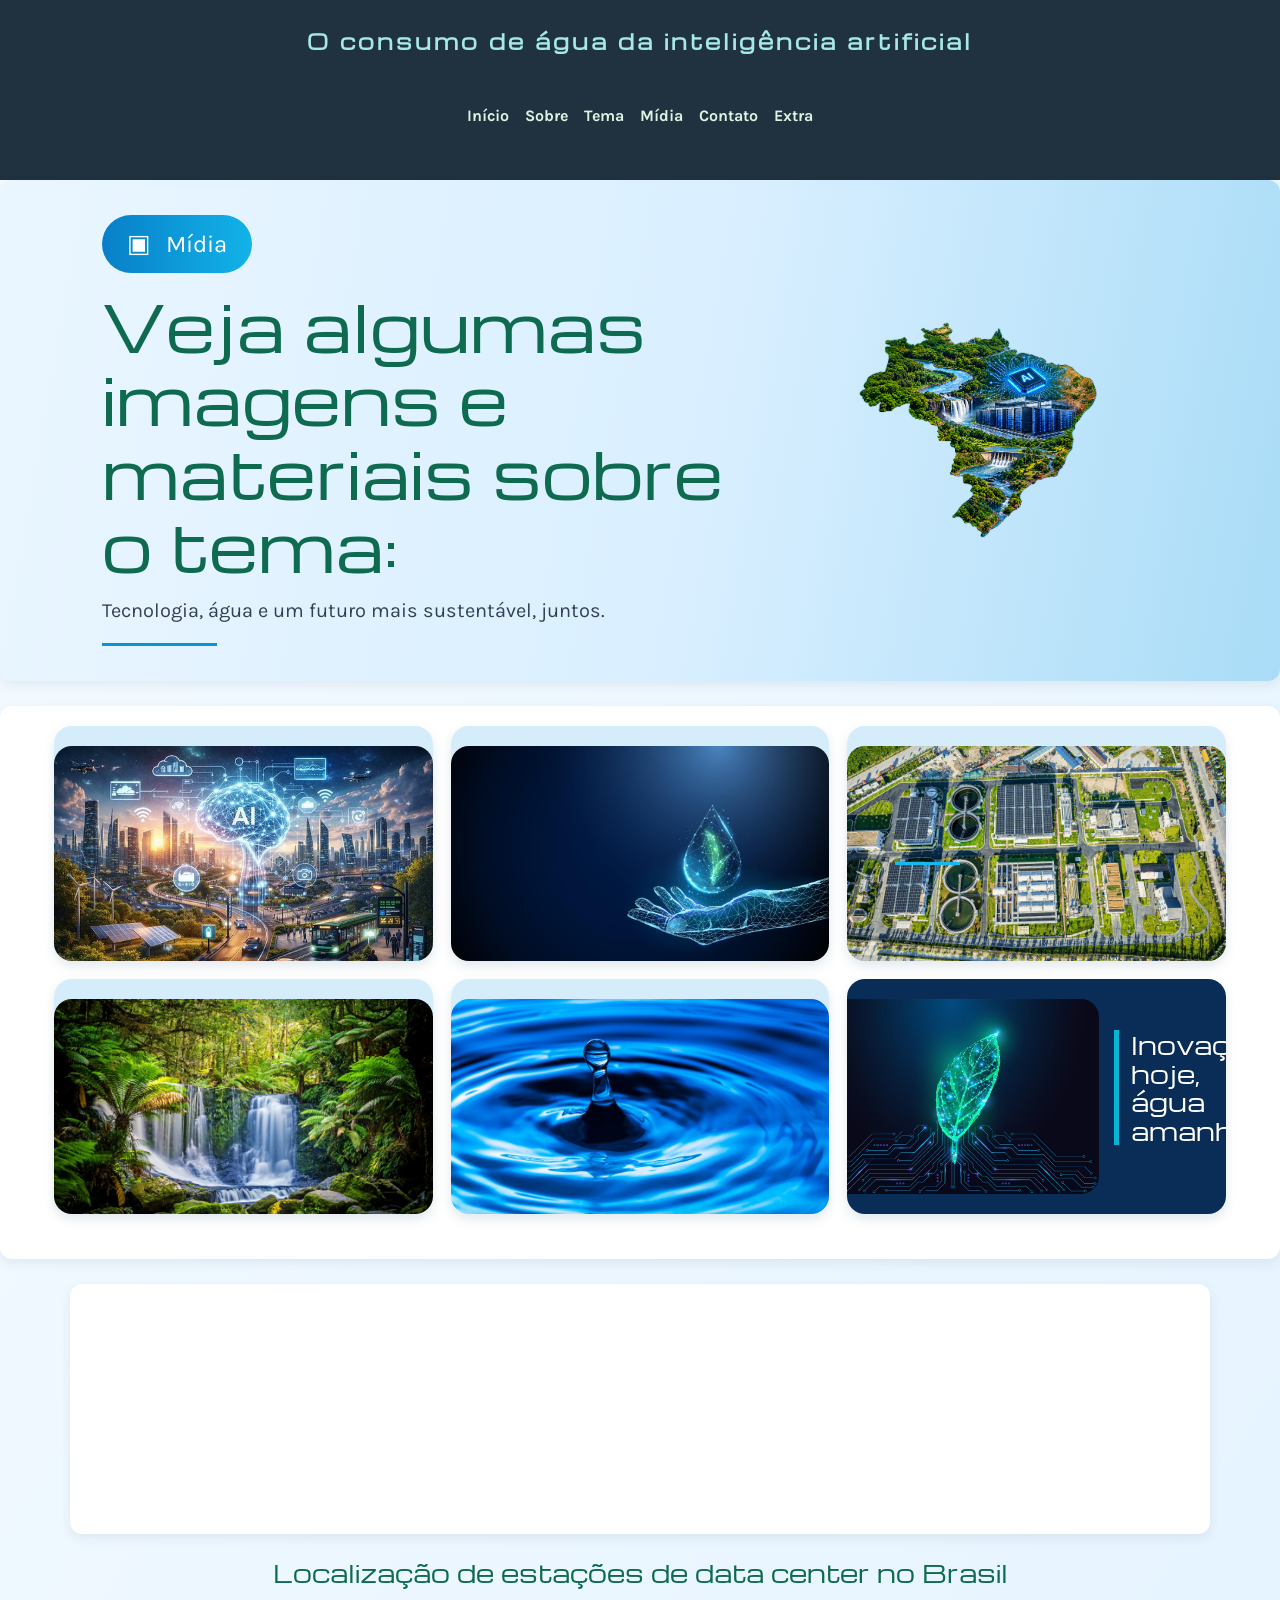
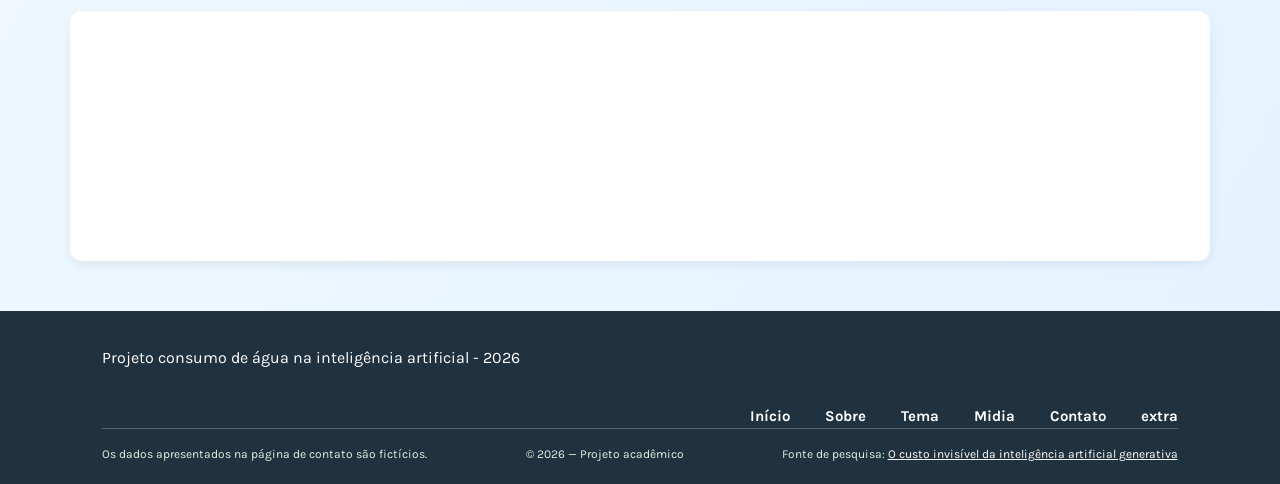
<file: midia.html>
<!DOCTYPE html>
<html lang="pt-BR">
<head>
    <meta charset="UTF-8">
    <meta name="viewport" content="width=device-width, initial-scale=1.0">
    <title>Midia</title>
     <script src="script.js" defer></script>
     <link href="https://cdn.jsdelivr.net/npm/bootstrap@5.3.9/dist/css/bootstrap.min.css" rel="stylesheet" 
     integrity="sha384-yEPZ7jP9S0QKiUQ0m3jjsO4ProIW7wvR9gXkI7JOGa2XVsw53Yke2bsdkBbjmmiX" crossorigin="anonymous">
<script src="https://cdn.jsdelivr.net/npm/bootstrap@5.3.9/dist/js/bootstrap.bundle.min.js"
 integrity="sha384-WyOxWvTyr1QaMPfiPJSv76iReVthorl5uWlFtZPyK0IEB0hGzo9y5Bp9mYanr8Bu" crossorigin="anonymous"></script>
    <link rel="stylesheet" href="style.css">
    <link rel="icon" type="image/png" href="logo-site.png">
    </head>
<body class="pagina-midia">

    <header class="cabecalho-site cabecalho-nome">
 <h1 class="identificacao-site"> O consumo de água da inteligência artificial</h1> 
  <nav class="navbar navbar-expand-lg">

        <div class="container-fluid">

            <!-- Botão que aparece no celular -->
            <button class="navbar-toggler" type="button"
                data-bs-toggle="collapse"
                data-bs-target="#menuPrincipal"
                aria-controls="menuPrincipal"
                aria-expanded="false"
                aria-label="Abrir menu">

                <span class="navbar-toggler-icon"></span>

            </button>
 <div class="collapse navbar-collapse" id="menuPrincipal">

                <ul class="navbar-nav">

                    <li class="nav-item">
                        <a class="nav-link" href="index.html">Início</a>
                    </li>

                    <li class="nav-item">
                        <a class="nav-link" href="sobre.html">Sobre</a>
                    </li>

                    <li class="nav-item">
                        <a class="nav-link" href="tema.html">Tema</a>
                    </li>

                    <li class="nav-item">
                        <a class="nav-link" href="midia.html">Mídia</a>
                    </li>

                    <li class="nav-item">
                        <a class="nav-link" href="contato.html">Contato</a>
                    </li>

                    <li class="nav-item">
                        <a class="nav-link" href="extra.html">Extra</a>
                    </li>

                </ul>

            </div>
        </div>

    </nav>
</header>
    <main>

        <!-- CONTEÚDO PRINCIPAL -->

        <!-- BANNER -->
        <section class="banner">

            
  <div class="row align-items-center w-100">

        <div class="banner-texto col-12 col-md-7">

                <div class="etiqueta-midia">
                    <span class="icone-imagem">▣</span>
                    <span>Mídia</span>
                </div>

                <h1>
                    Veja algumas imagens e materiais
                    sobre o tema:
                </h1>

                <p>
                    Tecnologia, água e um futuro mais sustentável, juntos.
                </p>

                <div class="linha-azul"></div>

            </div>

            <div class="banner-imagem col-12 col-md-5">
                <img src="Mapa do Brasil_ Natureza e IA.png" alt="Mapa do Brasil">
            </div>
</div>
        </section>


        <!-- GALERIA DE IMAGENS -->
        <section class="galeria">

            <div class="imagem-card">
                <img src="cidade-tecnologica.png" alt="Cidade com inteligência artificial">
            </div>

            <div class="imagem-card">
                <img src="robo-agua.png" alt="Robô segurando uma gota de água">
            </div>

            <div class="imagem-card">
                <img src="tratamento-agua.png" alt="Estação de tratamento de água">
            </div>

            <div class="imagem-card">
                <img src="natureza.png" alt="Natureza e preservação ambiental">
            </div>

            <div class="imagem-card">
                <img src="gota.png" alt="Gota de água formando ondas">
            </div>

            <div class="imagem-card frase-card">

                <img src="folha-digital.png" alt="Folha digital">

                <h2>
                    Inovação hoje,<br>
                    água amanhã.
                </h2>

                <div class="linha-card"></div>

            </div>

        </section>

<section class="container my-4">

      <div class="row g-4">

        <div class="col-12 col-lg-4">
        
   <iframe width="560" height="315" src="https://www.youtube.com/embed/lHYyRY1Zm4Y?si=svxICPqnQjFZiv7F" title="YouTube video player" 
   frameborder="0" allow="accelerometer; autoplay; clipboard-write; encrypted-media; gyroscope; picture-in-picture; web-share" 
   referrerpolicy="strict-origin-when-cross-origin" allowfullscreen>
</iframe>
</div>

        <div class="col-12 col-lg-4">
    <iframe width="560" height="315" src="https://www.youtube.com/embed/H-oUbF5M7Mk?si=r2XO-M4zfeh1Jgi1" title="YouTube video player" 
    frameborder="0" allow="accelerometer; autoplay; clipboard-write;encrypted-media; gyroscope; picture-in-picture; web-share" 
     referrerpolicy="strict-origin-when-cross-origin" allowfullscreen>
    </iframe>
</div>

 <div class="col-12 col-lg-4">
    <iframe width="560" height="315" src="https://www.youtube.com/embed/cwxx2c2jScE?si=mD3D1gCLx8aNpzCc" 
    title="YouTube video player" frameborder="0" allow="accelerometer; autoplay; clipboard-write; encrypted-media; gyroscope; picture-in-picture; web-share"
     referrerpolicy="strict-origin-when-cross-origin" allowfullscreen>
    </iframe>
</div>
</div>
    </section>

   <h3>Localização de estações de data center no Brasil</h3>

    <section class="container my-4">

          <div class="row g-4">

              <div class="col-12 col-lg-4">
        <iframe src="https://www.google.com/maps/embed?pb=!1m18!1m12!1m3!1d3658.8165246885274!2d-46.827239399999996!3d-23.503117200000002!2m3!1f0!2f0!3f0!3m2!1i1024!2i768!4f13.1!3m3!1m2!1s0x94cf01fe50b24acf%3A0xc018b9fe854ef0cd!2sEquinix%20Data%20Center%20SP2!5e0!3m2!1spt-PT!2sbr!4v1794856031109!5m2!1spt-PT!2sbr" 
        title="Mapa da localização do Equinix Data Center SP2" width="600" height="450" style="border:0;" allowfullscreen="" loading="lazy" referrerpolicy="strict-origin-when-cross-origin">
    </iframe>
    </div>

  <div class="col-12 col-lg-4">
    <iframe src="https://www.google.com/maps/embed?pb=!1m18!1m12!1m3!1d3658.959306130428!2d-46.8160877!3d-23.4979752!2m3!1f0!2f0!3f0!3m2!1i1024!2i768!4f13.1!3m3!1m2!1s0x94cefffe2cdb9fa7%3A0xdada317234a1e7ea!2sScala%20Data%20Centers!5e0!3m2!1spt-PT!2sbr!4v1794856292851!5m2!1spt-PT!2sbr" 
   title="Mapa da localização do Scala Data Centers" width="600" height="450" style="border:0;" allowfullscreen="" loading="lazy" referrerpolicy="strict-origin-when-cross-origin">
   </iframe>
   </div>

     <div class="col-12 col-lg-4">
   <iframe src="https://www.google.com/maps/embed?pb=!1m18!1m12!1m3!1d3660.150757622346!2d-46.9151172!3d-23.455025900000003!2m3!1f0!2f0!3f0!3m2!1i1024!2i768!4f13.1!3m3!1m2!1s0x94cf04b314e9b1e5%3A0xf3380ea6eefc0470!2sODATA%20Data%20Center%20SP01!5e0!3m2!1spt-PT!2sbr!4v1794856584340!5m2!1spt-PT!2sbr" 
 title="Mapa da localização do ODATA Data Center SP01"  width="600" height="450" style="border:0;" allowfullscreen="" loading="lazy" referrerpolicy="strict-origin-when-cross-origin">
  </iframe>
 </div>

</div>
    </section>
    </main>


    <!-- RODAPÉ -->
    
    <footer class="rodape">
        <div class="rodape-conteudo">
            
    <p>Projeto consumo de água na inteligência artificial - 2026</p>
  </div>
    <nav>
        <a href="index.html">Início</a>
        <a href="sobre.html">Sobre</a>
        <a href="tema.html">Tema</a>
        <a href="midia.html">Midia</a>
        <a href="contato.html">Contato</a>
         <a href="extra.html">extra</a>
    </nav>
 
<div class="rodape-final">
    <p>Os dados apresentados na página de contato são fictícios.</p>
     <p>© 2026 — Projeto acadêmico</p>
      <p>
        Fonte de pesquisa:
        <a href="https://periodicos.ifsc.edu.br/index.php/snctifsc/article/view/4434/5319"
           target="_blank" rel="noopener noreferrer"> O custo invisível da inteligência artificial generativa </a>
    </p>
     </div>
   </footer>

</body>
</html>
</file>
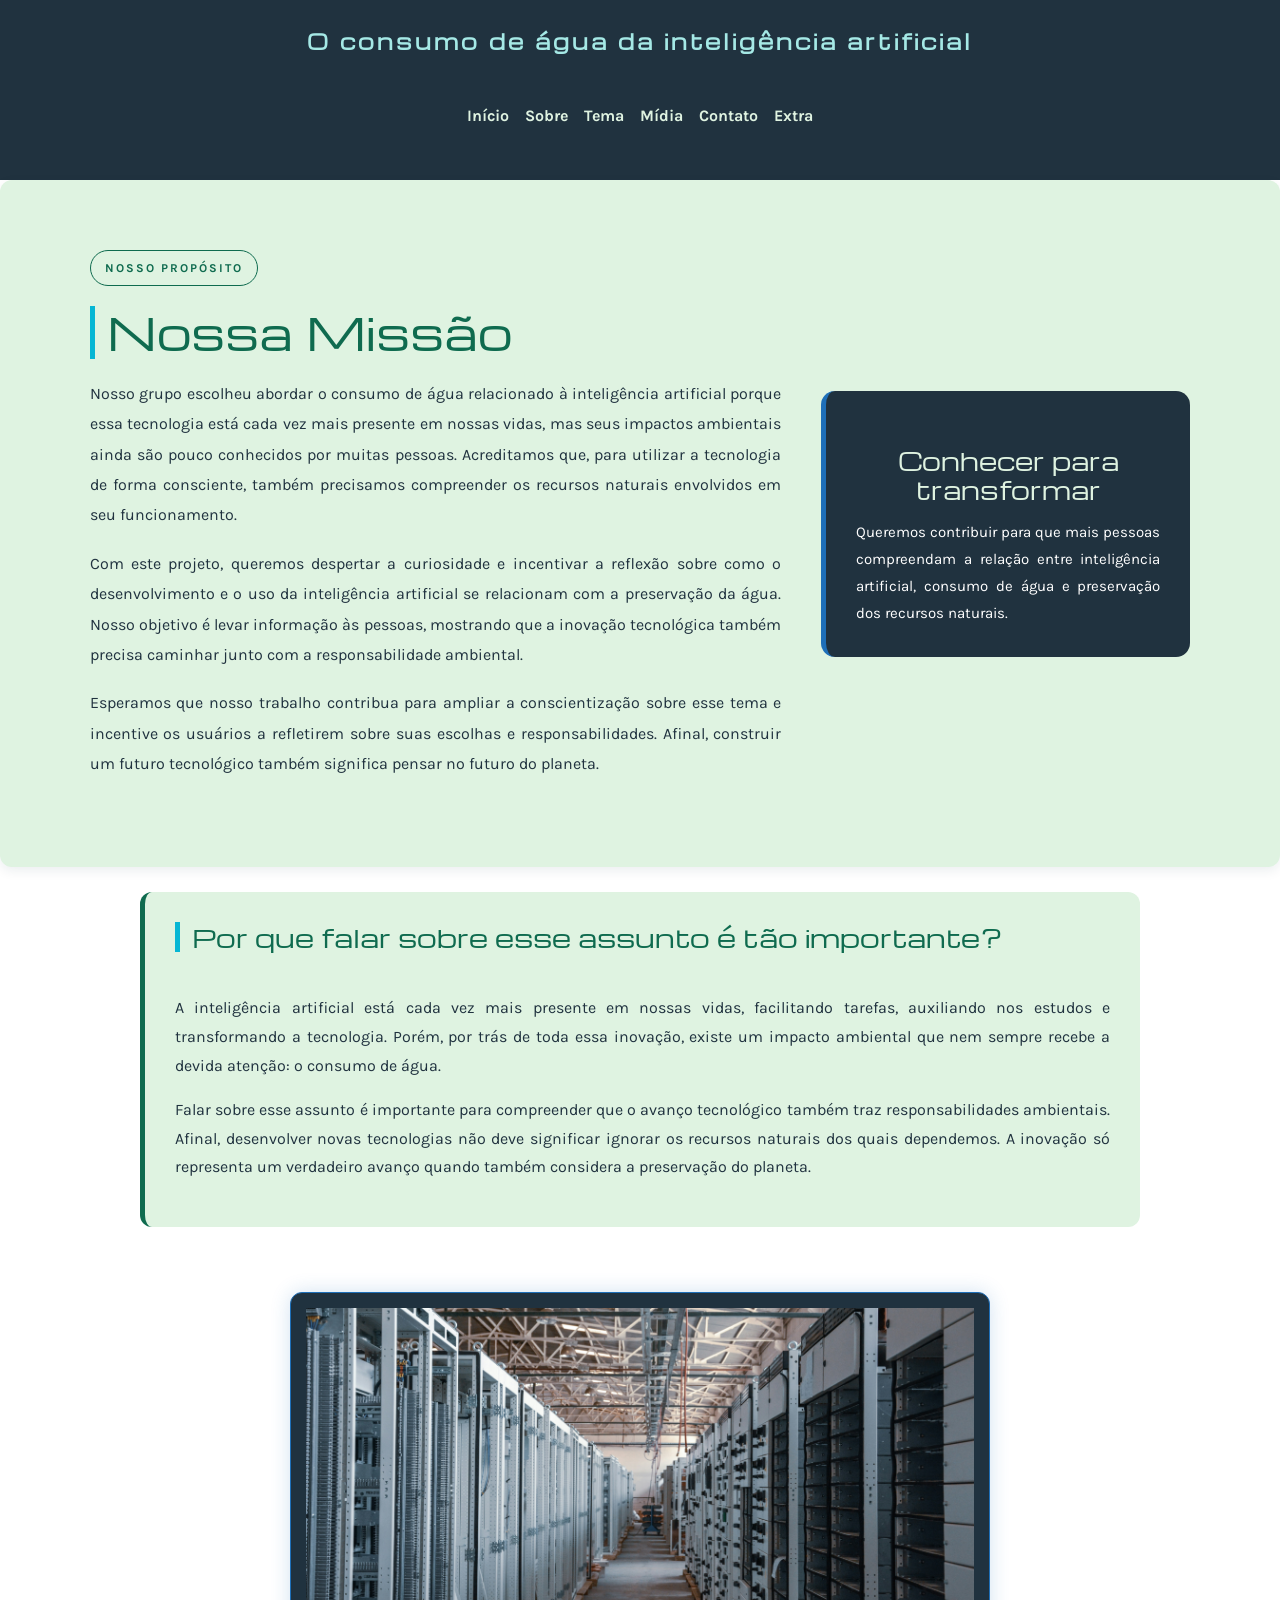
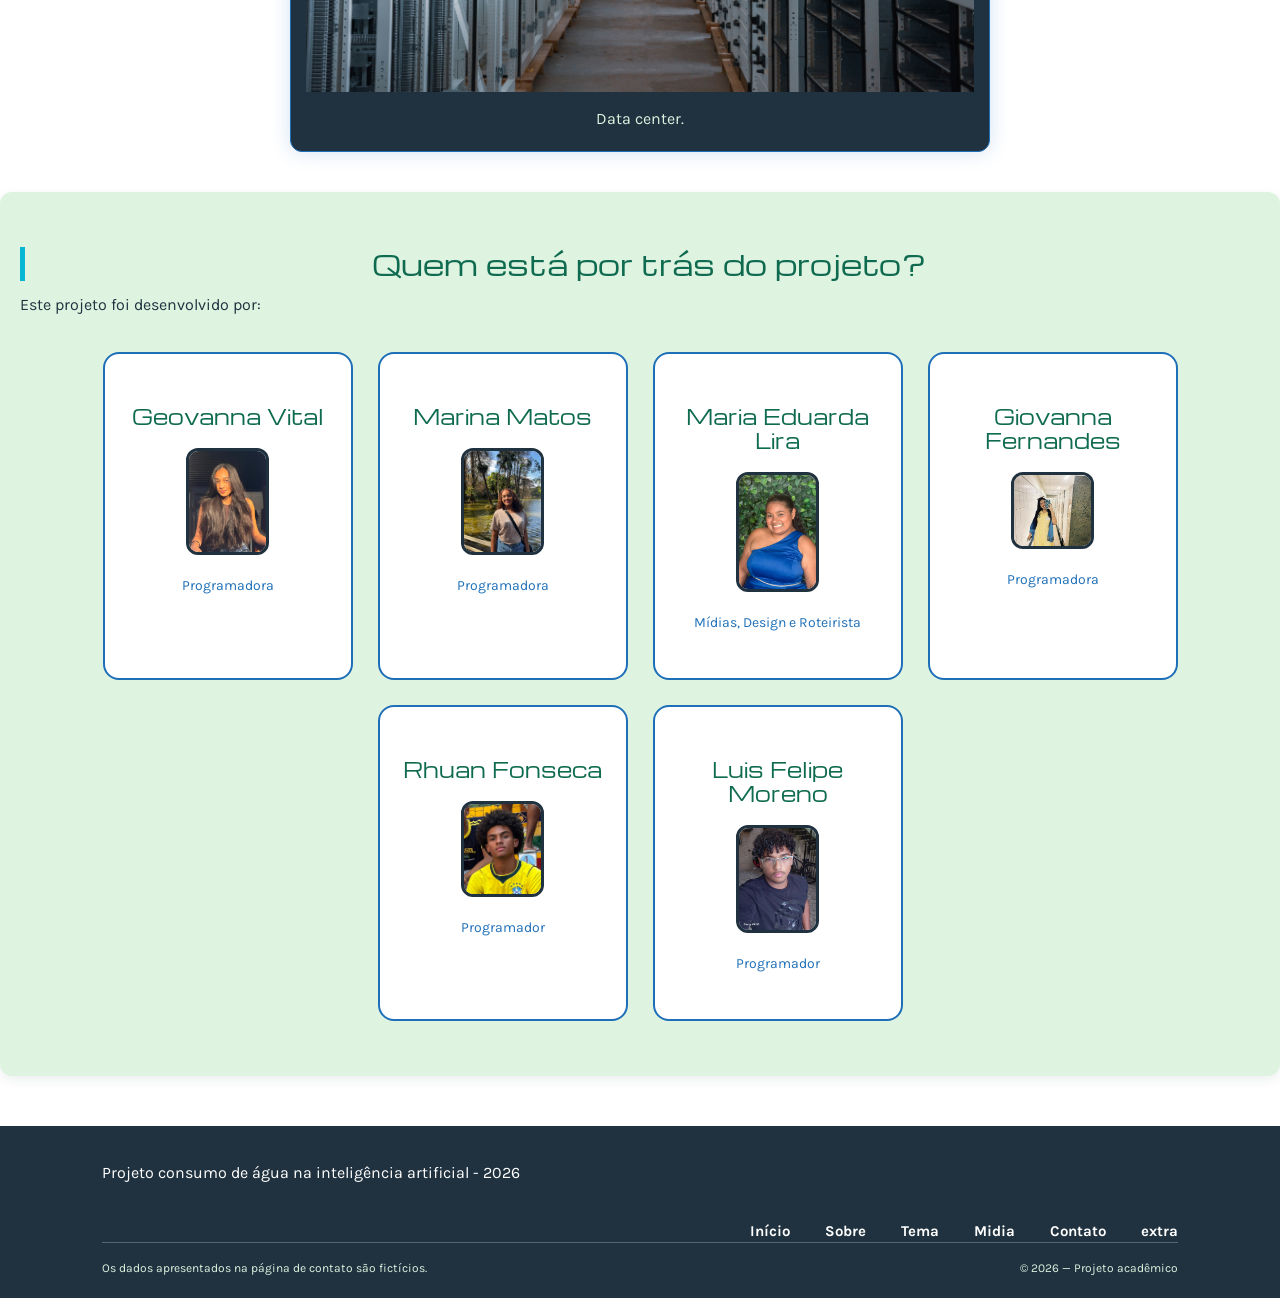
<file: sobre.html>
<!DOCTYPE html>
<html lang="pt-BR">
<head>
    <meta charset="UTF-8">
    <meta name="viewport" content="width=device-width, initial-scale=1.0">
    <title>Sobre</title>
      
 <link href="https://cdn.jsdelivr.net/npm/bootstrap@5.3.8/dist/css/bootstrap.min.css" rel="stylesheet" 
    integrity="sha384-sRIl4kxILFvY47J16cr9ZwB07vP4J8+LH7qKQnuqkuIAvNWLzeN8tE5YBujZqJLB" crossorigin="anonymous">

<script src="https://cdn.jsdelivr.net/npm/bootstrap@5.3.8/dist/js/bootstrap.bundle.min.js"
 integrity="sha384-FKyoEForCGlyvwx9Hj09JcYn3nv7wiPVlz7YYwJrWVcXK/BmnVDxM+D2scQbITxI" crossorigin="anonymous"></script>
 
     <link rel="icon" type="image/png" href="logo-site.png">
     <script src="script.js" defer ></script>
    <link rel="stylesheet" href="style.css">
    </head>
<body>

    <header class="cabecalho-site cabecalho-nome">
   <h1 class="identificacao-site"> O consumo de água da inteligência artificial</h1>
     
   
   <nav class="navbar navbar-expand-lg">

        <div class="container-fluid">

            <!-- Botão que aparece no celular -->
            <button class="navbar-toggler" type="button"
                data-bs-toggle="collapse"
                data-bs-target="#menuPrincipal"
                aria-controls="menuPrincipal"
                aria-expanded="false"
                aria-label="Abrir menu">

                <span class="navbar-toggler-icon"></span>

            </button>
     <div class="collapse navbar-collapse" id="menuPrincipal">

                <ul class="navbar-nav">

                    <li class="nav-item">
                        <a class="nav-link" href="index.html">Início</a>
                    </li>

                    <li class="nav-item">
                        <a class="nav-link" href="sobre.html">Sobre</a>
                    </li>

                    <li class="nav-item">
                        <a class="nav-link" href="tema.html">Tema</a>
                    </li>

                    <li class="nav-item">
                        <a class="nav-link" href="midia.html">Mídia</a>
                    </li>

                    <li class="nav-item">
                        <a class="nav-link" href="contato.html">Contato</a>
                    </li>

                    <li class="nav-item">
                        <a class="nav-link" href="extra.html">Extra</a>
                    </li>

                </ul>

            </div>
        </div>

    </nav>
</header>
    <main>
        
<section class="nossa-missao" id="nossa-missao">
    <div class="missao-conteudo">
        <span class="missao-etiqueta">NOSSO PROPÓSITO</span> <!--texto nossa missão, falndo do porque o nosso grupo deseja abordar esse tema-->

        <h2>Nossa Missão</h2>

        <p>
            Nosso grupo escolheu abordar o consumo de água relacionado à inteligência artificial porque
             essa tecnologia está cada vez mais presente em nossas vidas, mas seus impactos ambientais ainda são 
             pouco conhecidos por muitas pessoas. Acreditamos que, para utilizar a tecnologia de forma consciente, 
             também precisamos compreender os recursos naturais envolvidos em seu funcionamento.
        </p>

        <p>
            Com este projeto, queremos despertar a curiosidade e incentivar a reflexão sobre como o desenvolvimento e o
             uso da inteligência artificial se relacionam com a preservação da água. Nosso objetivo é levar informação às 
             pessoas, mostrando que a inovação tecnológica também precisa caminhar junto com a responsabilidade ambiental.
        </p>

        <p>
           Esperamos que nosso trabalho contribua para ampliar a conscientização sobre esse tema e incentive os 
           usuários a refletirem sobre suas escolhas e responsabilidades. Afinal,
            construir um futuro tecnológico também significa pensar no futuro do planeta.
        </p>

    </div>

    <div class="missao-destaque">
        <span class="missao-simbolo" aria-hidden="true"></span>

        <h3>Conhecer para transformar</h3>

        <p>
            Queremos contribuir para que mais pessoas compreendam
            a relação entre inteligência artificial, consumo de água
            e preservação dos recursos naturais.
        </p>
    </div>
</section>


<div class="dados-cabecalho">
    <span class="dados-etiqueta"></span>
  
    <h2> Por que falar sobre esse assunto é tão importante?</h2>
<br/>
    <p>
        A inteligência artificial está cada vez mais presente em nossas vidas, facilitando tarefas,
         auxiliando nos estudos e transformando a tecnologia. Porém, por trás de toda
         essa inovação, existe um impacto ambiental que nem sempre recebe a devida atenção: o consumo de água.
    </p>
    <p>
        Falar sobre esse assunto é importante para compreender que o avanço tecnológico também traz responsabilidades ambientais. Afinal, desenvolver novas tecnologias não deve significar ignorar os recursos naturais dos quais dependemos. 
        A inovação só representa um verdadeiro avanço quando também considera a preservação do planeta.
    </p>
</div>




 <div class="imagem-sobre">
    <figure>
        
   <img src="foto2.jpg" alt="imagem de Data center" >

   <figcaption>
       Data center.
    </figcaption>
</figure>
    </div>

    <section class="criadoras">                       <!-- seção das criadoras mostrando os integrantes do projeto e oque cada partisipante fez-->
    <h2>Quem está por trás do projeto?</h2>
    <p>Este projeto foi desenvolvido por:</p>

    <div class="criadoras-container">

        <div class="criadora">
            <h3>Geovanna Vital</h3>
             <img src="foto-Geovanna.jpeg" alt="Foto da Geovanna" width="120"> 
             <p>Programadora</p>
        </div>

        <div class="criadora"> 
            <h3>Marina Matos</h3>
             <img src="foto-Marina.jpeg" alt="Foto da Marina" width="120"> 
            <p>Programadora</p>
        </div>

        <div class="criadora">
            <h3>Maria Eduarda Lira</h3>
             <img src="foto-MariaEduarda.jpeg" alt="Foto da Maria Eduarda" width="120"> 
            <p>Mídias, Design e Roteirista</p>
        </div>

        <div class="criadora">
            <h3>Giovanna Fernandes</h3>
             <img src="foto-Giovanna.jpeg" alt="Foto da Giovanna" width="120"> 
            <p>Programadora</p>
        </div>

        <div class="criadora">
            <h3>Rhuan Fonseca</h3>
             <img src="foto-Rhuan.jpeg" alt="Foto do Rhuan" width="120"> 
            <p>Programador</p>
        </div>

        <div class="criadora">
            <h3>Luis Felipe Moreno</h3>
             <img src="foto-Luis.jpeg" alt="Foto do Luis" width="120"> 
            <p>Programador</p>
        </div>

    </div>
</section>

    </main>

     <footer class="rodape">
        <div class="rodape-conteudo">
           
    <p>Projeto consumo de água na inteligência artificial - 2026</p>
  </div>
    <nav>
        <a href="index.html">Início</a>
        <a href="sobre.html">Sobre</a>
        <a href="tema.html">Tema</a>
        <a href="midia.html">Midia</a>
        <a href="contato.html">Contato</a>
         <a href="extra.html">extra</a>
    </nav>

<div class="rodape-final">
    <p>Os dados apresentados na página de contato são fictícios.</p>
     <p>© 2026 — Projeto acadêmico</p>
     </div>
   </footer>
</body>
</html>
</file>
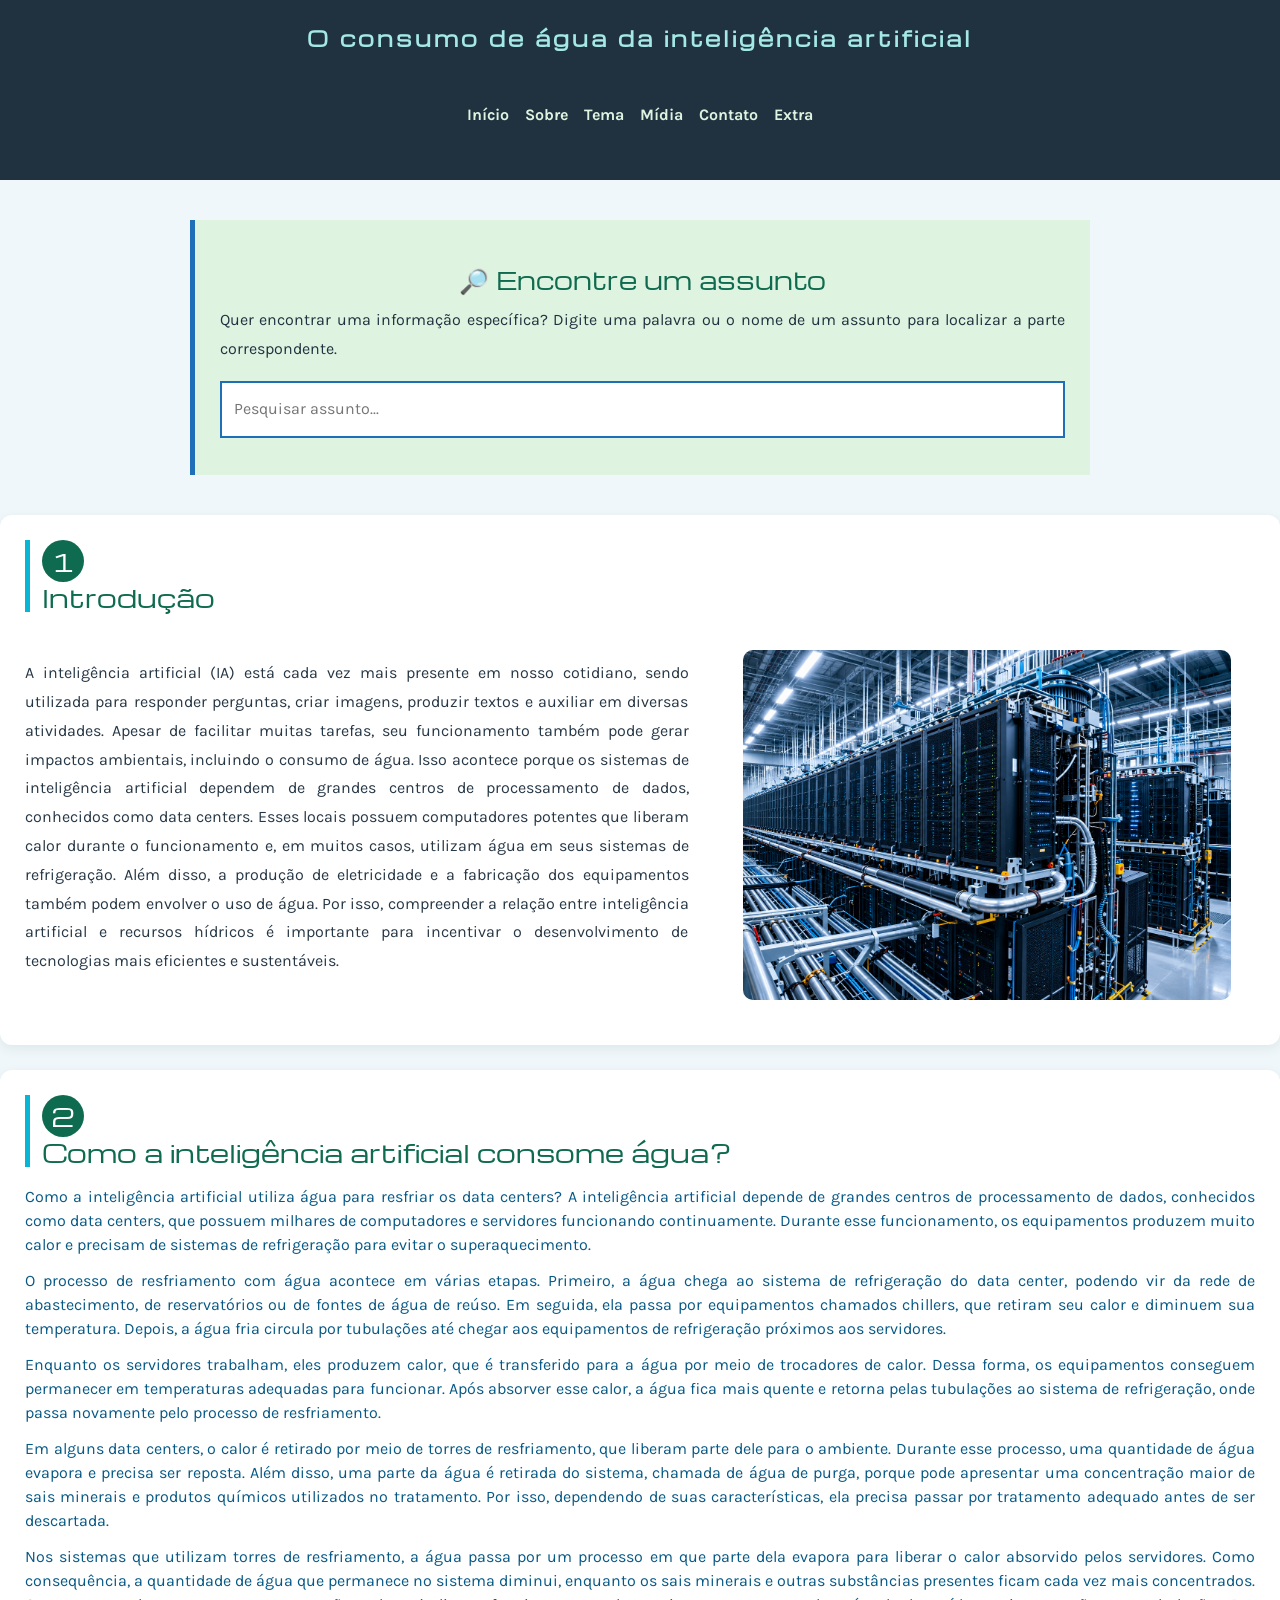
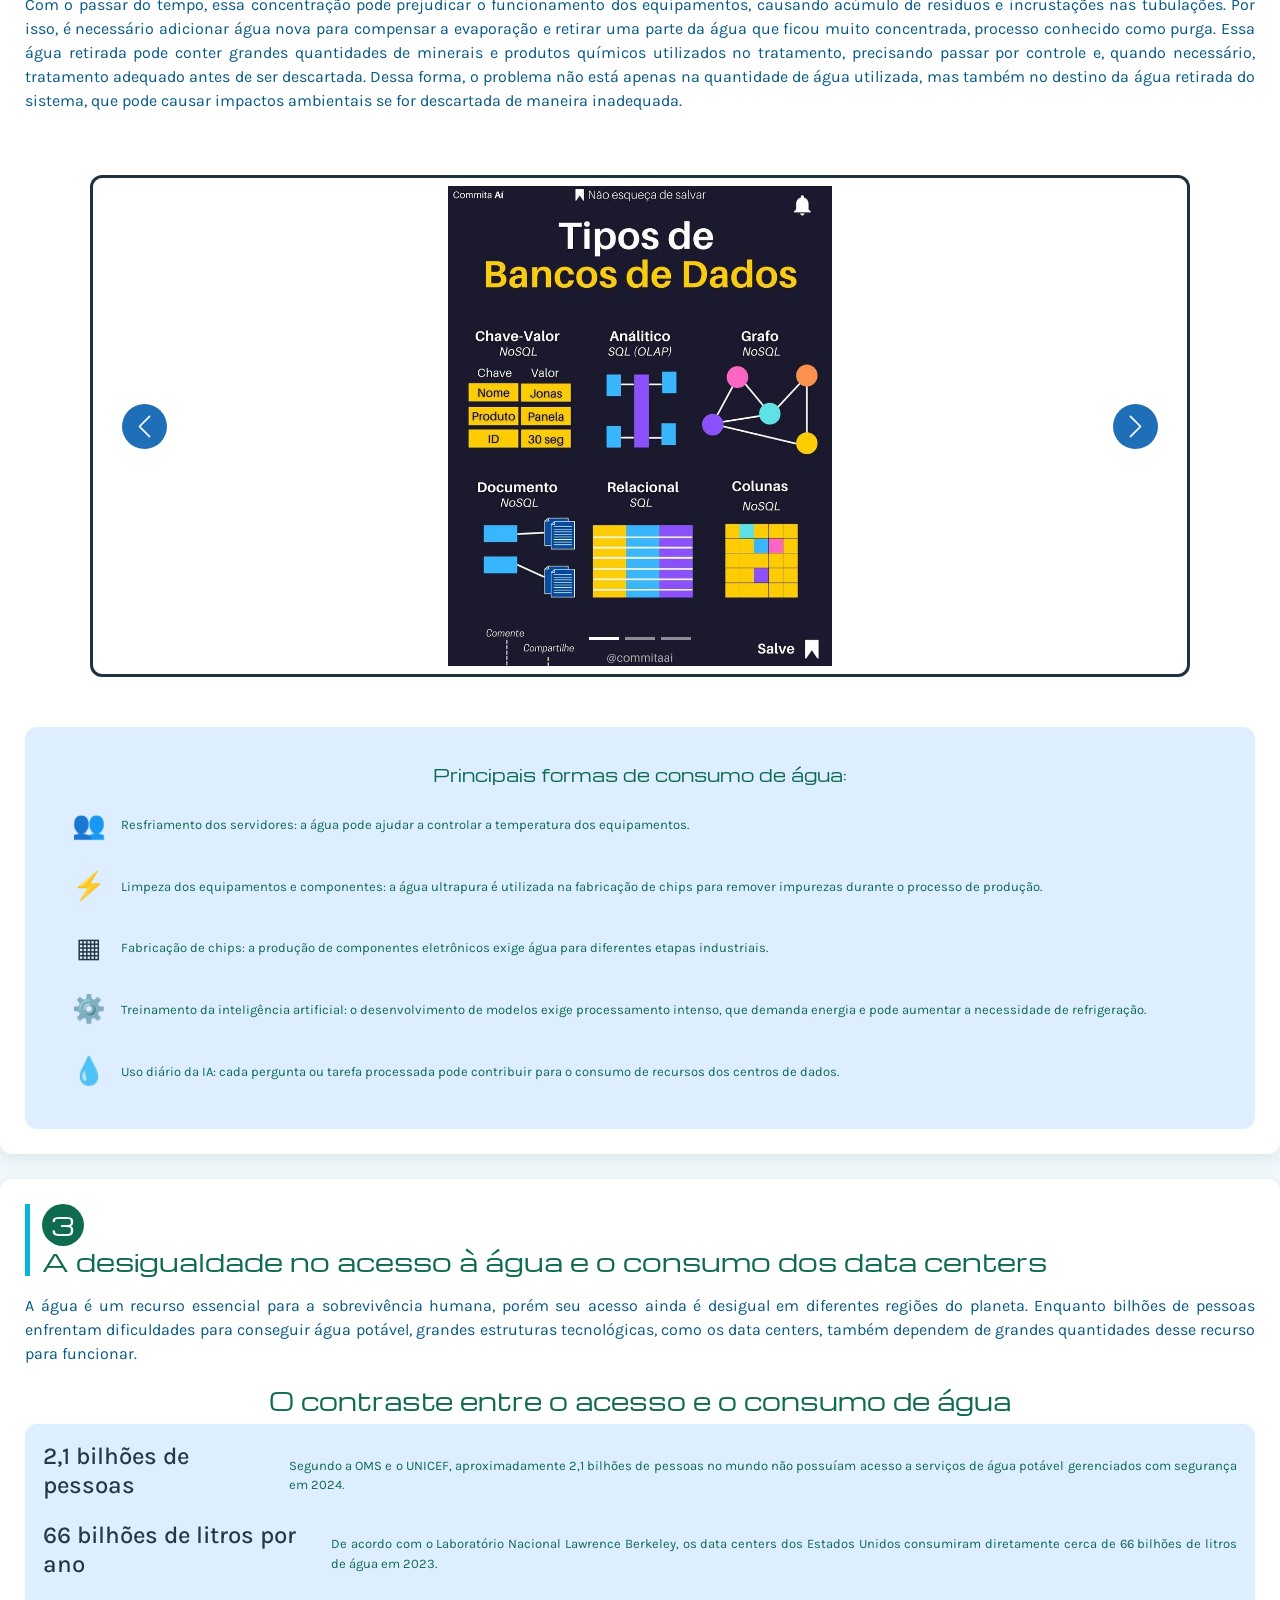
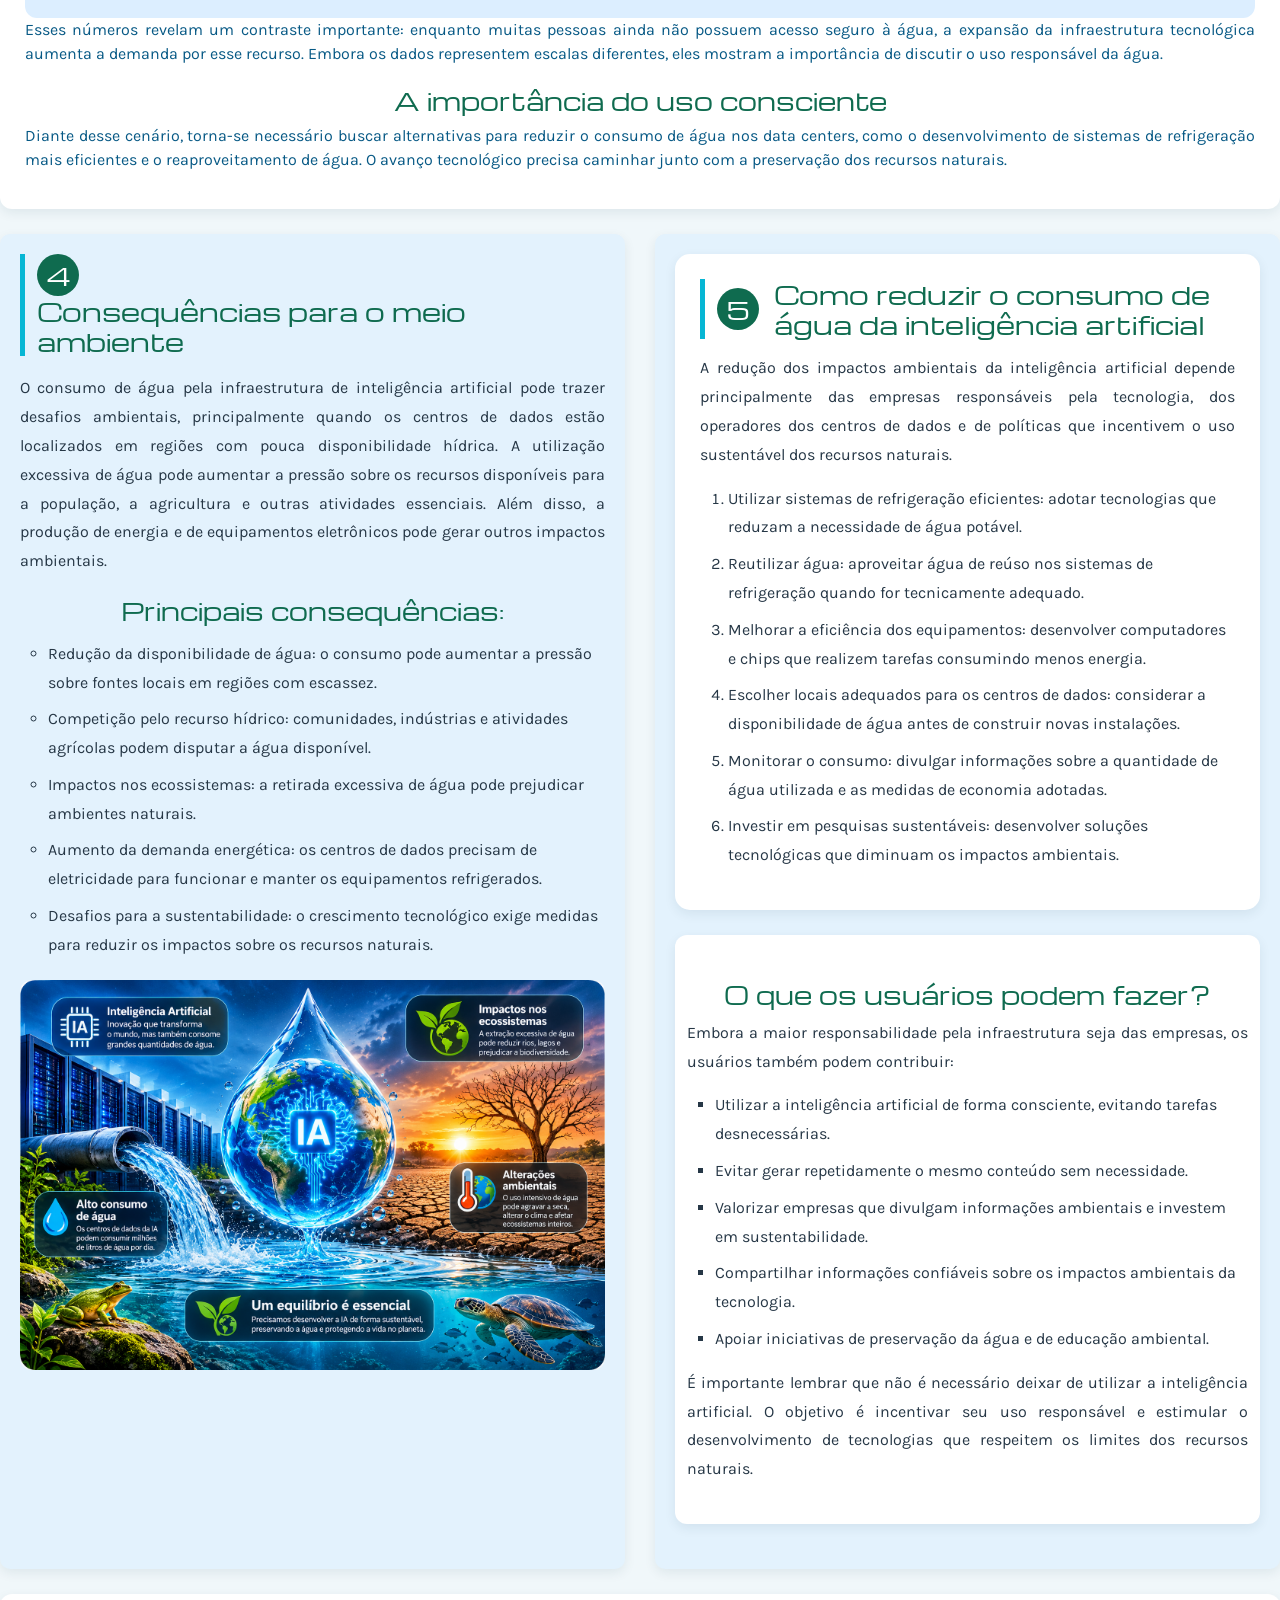
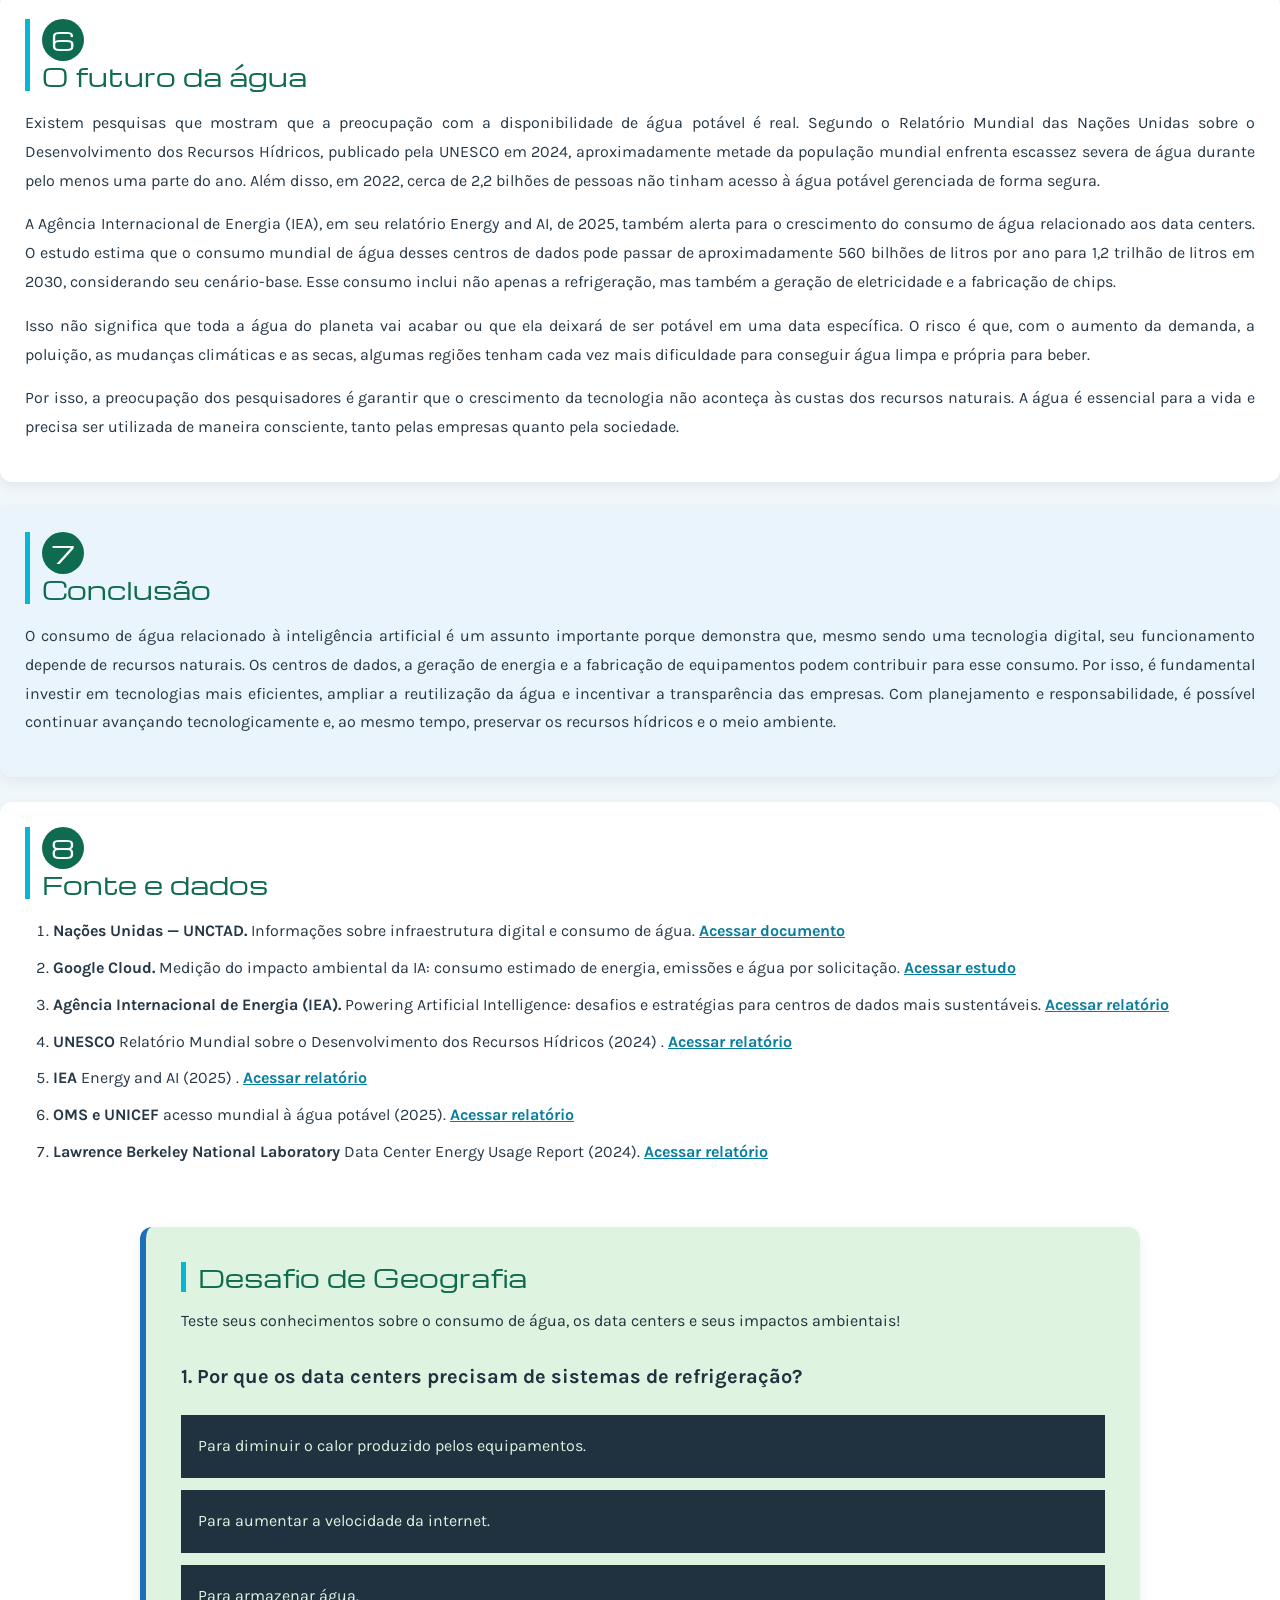
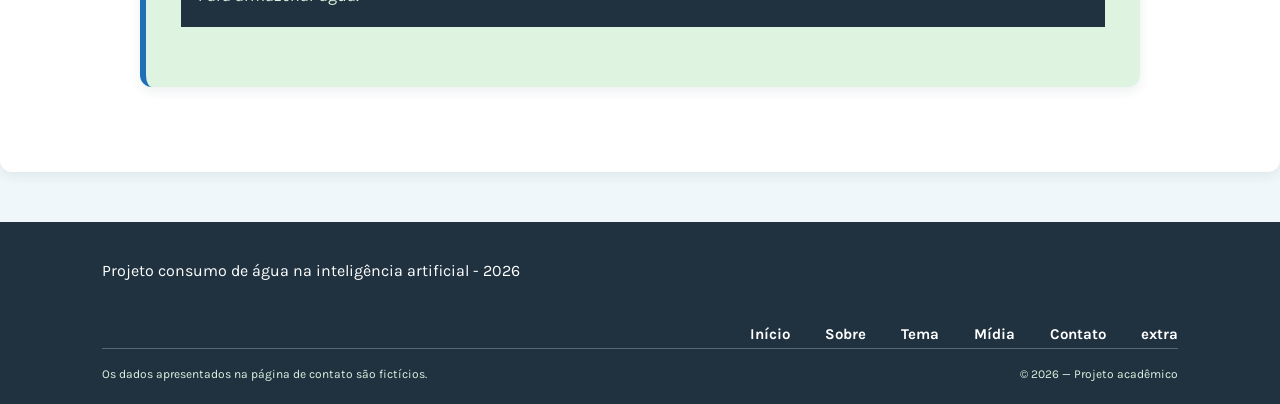
<file: tema.html>
<!DOCTYPE html>
<html lang="pt-br">
<head>
    <meta charset="UTF-8">
    <meta name="viewport" content="width=device-width, initial-scale=1.0">
    <title>tema</title>
     <script src="script.js" defer></script>
     <link href="https://cdn.jsdelivr.net/npm/bootstrap@5.3.9/dist/css/bootstrap.min.css" rel="stylesheet" integrity="sha384-yEPZ7jP9S0QKiUQ0m3jjsO4ProIW7wvR9gXkI7JOGa2XVsw53Yke2bsdkBbjmmiX" crossorigin="anonymous">
<script src="https://cdn.jsdelivr.net/npm/bootstrap@5.3.9/dist/js/bootstrap.bundle.min.js" integrity="sha384-WyOxWvTyr1QaMPfiPJSv76iReVthorl5uWlFtZPyK0IEB0hGzo9y5Bp9mYanr8Bu" crossorigin="anonymous"></script>
    <link rel="icon" type="image/png" href="logo-site.png">
     <link rel="stylesheet" href="style.css">
</head>

<body class="pagina-tema">


    <header class="cabecalho-site cabecalho-nome">
      <h1 class="identificacao-site"> O consumo de água da inteligência artificial</h1> 
     <nav class="navbar navbar-expand-lg">

        <div class="container-fluid">

            <!-- Botão que aparece no celular -->
            <button class="navbar-toggler" type="button"
                data-bs-toggle="collapse"
                data-bs-target="#menuPrincipal"
                aria-controls="menuPrincipal"
                aria-expanded="false"
                aria-label="Abrir menu">

                <span class="navbar-toggler-icon"></span>

            </button>
      <div class="collapse navbar-collapse" id="menuPrincipal">

                <ul class="navbar-nav">

                    <li class="nav-item">
                        <a class="nav-link" href="index.html">Início</a>
                    </li>

                    <li class="nav-item">
                        <a class="nav-link" href="sobre.html">Sobre</a>
                    </li>

                    <li class="nav-item">
                        <a class="nav-link" href="tema.html">Tema</a>
                    </li>

                    <li class="nav-item">
                        <a class="nav-link" href="midia.html">Mídia</a>
                    </li>

                    <li class="nav-item">
                        <a class="nav-link" href="contato.html">Contato</a>
                    </li>

                    <li class="nav-item">
                        <a class="nav-link" href="extra.html">Extra</a>
                    </li>

                </ul>

            </div>
        </div>

    </nav>
</header>
      <main>
<div class="busca-tema">
    <h3>🔎 Encontre um assunto</h3>

    <p>
        Quer encontrar uma informação específica?
        Digite uma palavra ou o nome de um assunto
        para localizar a parte correspondente.
    </p>
    <input
        type="text"
        id="pesquisaTema"
        placeholder="Pesquisar assunto..."
    >

    <div id="resultadosBusca"></div>
</div>


         <!--parte 1-->

    <section class="Introducao" id="parte1">

      <h2>
      <span class="numero">1</span>
      Introdução
    </h2>

    <div class="introducao-conteudo row align-items-center g-4">
       
       <div class="texto-introducao col-12 col-lg-6">
   
        <p>A inteligência artificial (IA) está cada vez mais presente em nosso cotidiano, sendo utilizada para responder perguntas, criar imagens, produzir textos e auxiliar em diversas atividades. Apesar de facilitar muitas tarefas, seu funcionamento também pode gerar impactos ambientais, incluindo o consumo de água.

        Isso acontece porque os sistemas de inteligência artificial dependem de grandes centros de processamento de dados, conhecidos como data centers. Esses locais possuem computadores potentes que liberam calor durante o funcionamento e, em muitos casos, utilizam água em seus sistemas de refrigeração. Além disso, a produção de eletricidade e a fabricação dos equipamentos também podem envolver o uso de água.

        Por isso, compreender a relação entre inteligência artificial e recursos hídricos é importante para incentivar o desenvolvimento de tecnologias mais eficientes e sustentáveis.</p>

        </div>
<div class="col-12 col-lg-5">
   <img src="Data center futurista em azul e aço.png" alt="datacenter futurista">
</div>
    </div>
       
    </section>

    <!--parte 2 -->
   
       <section class="como a inteligência artificial consome água" id="parte2">

         <h2>
        <span class="numero">2</span>
        Como a inteligência artificial consome água?
    </h2>

   <div class="consumo-conteudo">

        <!-- LADO ESQUERDO -->
       <div class="consumo-texto">

      
        <p> Como a inteligência artificial utiliza água para resfriar os data centers?
A inteligência artificial depende de grandes centros de processamento de dados, conhecidos como data centers, que possuem milhares de computadores
 e servidores funcionando continuamente.
 Durante esse funcionamento, os equipamentos produzem muito calor e precisam de sistemas de refrigeração para evitar o superaquecimento.</p>
 <p>O processo de resfriamento com água acontece em várias etapas. Primeiro, a água chega ao sistema de refrigeração do data center, podendo vir 
    da rede de abastecimento, de reservatórios ou de fontes de água de reúso. Em seguida, ela passa por equipamentos chamados chillers, que retiram seu calor e diminuem sua temperatura.
     Depois, a água fria circula por tubulações até chegar aos equipamentos de refrigeração próximos aos servidores.</p>
 <p>
Enquanto os servidores trabalham, eles produzem calor, que é transferido para a água por meio de trocadores de calor. Dessa forma, 
os equipamentos conseguem permanecer em temperaturas adequadas para funcionar. Após absorver esse calor,
 a água fica mais quente e retorna pelas tubulações ao sistema de refrigeração, onde passa novamente pelo processo de resfriamento.</p>
 <p>Em alguns data centers, o calor é retirado por meio de torres de resfriamento, que liberam parte dele para o ambiente.
     Durante esse processo, uma quantidade de água evapora e precisa ser reposta. Além disso, uma parte da água é retirada do sistema,
      chamada de água de purga, porque pode apresentar uma concentração maior de sais minerais e produtos químicos utilizados no tratamento.
     Por isso, dependendo de suas características, ela precisa passar por tratamento adequado antes de ser descartada.</p>
 <p>Nos sistemas que utilizam torres de resfriamento, a água passa por um processo em que parte dela evapora para liberar o calor absorvido pelos 
    servidores. Como consequência, a quantidade de água que permanece no sistema diminui, enquanto os sais minerais e outras substâncias presentes
    ficam cada vez mais concentrados. Com o passar do tempo, essa concentração pode prejudicar o funcionamento dos equipamentos, causando acúmulo de
     resíduos e incrustações nas tubulações. Por isso, é necessário adicionar água nova para compensar a evaporação e retirar uma parte da água que
      ficou muito concentrada, processo conhecido como purga. Essa água retirada pode conter grandes quantidades de minerais e produtos químicos 
      utilizados no tratamento, precisando passar por controle e, quando necessário, tratamento adequado antes de ser descartada.
       Dessa forma, o problema não está apenas na quantidade de água utilizada, 
    mas também no destino da água retirada do sistema, que pode causar impactos ambientais se for descartada de maneira inadequada.</p>
        </div>

       <div class="carrossel-consumo">
<!-- CARROSSEL DE IMAGENS -->
<div id="car" class="carousel slide" data-bs-ride="carousel">

    <!-- Indicadores -->
    <div class="carousel-indicators">
        <button type="button" data-bs-target="#car" data-bs-slide-to="0" class="active"></button>
        <button type="button" data-bs-target="#car" data-bs-slide-to="1"></button>
        <button type="button" data-bs-target="#car" data-bs-slide-to="2"></button>
    </div>

    <!-- Imagens -->
    <div class="carousel-inner">

        <div class="carousel-item active">
            <img src="Tipos-de-bancos-de-dados.jfif" class="d-block w-100" alt="Tipos de bancos de dados">
        </div>

        <div class="carousel-item">
            <img src="Data-Centers-no-Brasil_ Ranking-por-Estados.png" class="d-block w-100" alt="Mapa aonde fica os data centers no Brasil">
        </div>

        <div class="carousel-item">
            <img src="REGIÕES-DO-BRASIL-IBGE.jfif" class="d-block w-100" alt="Mapa das regiões do Brasil">
        </div>

    </div>

    <!-- Botão anterior -->
    <button class="carousel-control-prev" type="button" data-bs-target="#car" data-bs-slide="prev">
        <span class="carousel-control-prev-icon"></span>
    </button>

    <!-- Botão próximo -->
    <button class="carousel-control-next" type="button" data-bs-target="#car" data-bs-slide="next">
        <span class="carousel-control-next-icon"></span>
    </button>

</div>
       



       </div>

      <div class="formas-consumo">  
            
          <!--lista não ordenada-->
        <h3>Principais formas de consumo de água:</h3>
<ul>
    <li class="item-consumo">
        <span>👥</span>
        <p>Resfriamento dos servidores: a água pode ajudar a controlar a temperatura dos equipamentos.</p>
    </li>

    <li class="item-consumo">
        <span>⚡</span>
        <p>Limpeza dos equipamentos e componentes: a água ultrapura é utilizada na fabricação de chips para remover impurezas durante o processo de produção.</p>
    </li>

    <li class="item-consumo">
        <span>▦</span>
        <p>Fabricação de chips: a produção de componentes eletrônicos exige água para diferentes etapas industriais.</p>
    </li>

    <li class="item-consumo">
        <span>⚙️</span>
        <p>Treinamento da inteligência artificial: o desenvolvimento de modelos exige processamento intenso, que demanda energia e pode aumentar a necessidade de refrigeração.</p>
    </li>

    <li class="item-consumo">
        <span>💧</span>
        <p>Uso diário da IA: cada pergunta ou tarefa processada pode contribuir para o consumo de recursos dos centros de dados.</p>
    </li>

        </ul>
            

    

    </div>

</section>



<!-- PARTE 3 -->
<section class="como a inteligência artificial consome água" id="parte3">

    <div class="consumo-conteudo">

        <div class="consumo-texto">

            <h2>
                <span class="numero">3</span>
                A desigualdade no acesso à água e o consumo dos data centers
            </h2>

            <p>
                A água é um recurso essencial para a sobrevivência humana,
                porém seu acesso ainda é desigual em diferentes regiões do
                planeta. Enquanto bilhões de pessoas enfrentam dificuldades
                para conseguir água potável, grandes estruturas tecnológicas,
                como os data centers, também dependem de grandes quantidades
                desse recurso para funcionar.
            </p>

            <h3>O contraste entre o acesso e o consumo de água</h3>

            <div class="formas-consumo">

                <div class="item-consumo">
                    <h4>2,1 bilhões de pessoas</h4>

                    <p>
                        Segundo a OMS e o UNICEF, aproximadamente 2,1 bilhões
                        de pessoas no mundo não possuíam acesso a serviços
                        de água potável gerenciados com segurança em 2024.
                    </p>
                </div>

                <div class="item-consumo">
                    <h4>66 bilhões de litros por ano</h4>

                    <p>
                        De acordo com o Laboratório Nacional Lawrence
                        Berkeley, os data centers dos Estados Unidos
                        consumiram diretamente cerca de 66 bilhões de
                        litros de água em 2023.
                    </p>
                </div>

            </div>

            <p>
                Esses números revelam um contraste importante: enquanto
                muitas pessoas ainda não possuem acesso seguro à água,
                a expansão da infraestrutura tecnológica aumenta a
                demanda por esse recurso. Embora os dados representem
                escalas diferentes, eles mostram a importância de
                discutir o uso responsável da água.
            </p>

            <h3>A importância do uso consciente</h3>

            <p>
                Diante desse cenário, torna-se necessário buscar
                alternativas para reduzir o consumo de água nos
                data centers, como o desenvolvimento de sistemas de
                refrigeração mais eficientes e o reaproveitamento
                de água. O avanço tecnológico precisa caminhar
                junto com a preservação dos recursos naturais.
            </p>

        </div>

    </div>

</section>









        <!--parte 4-->
        <div class="container-tema">
    <section class="parte" id="parte4">
        <h2>
        <span class="numero">4</span>
        Consequências para o meio ambiente
    </h2>
       
         <p>O consumo de água pela infraestrutura de inteligência artificial pode trazer desafios ambientais, principalmente quando os centros de dados estão localizados em regiões com pouca disponibilidade hídrica.

         A utilização excessiva de água pode aumentar a pressão sobre os recursos disponíveis para a população, a agricultura e outras atividades essenciais. Além disso, a produção de energia e de equipamentos eletrônicos pode gerar outros impactos ambientais.</p>

         <!--lista não ordenada-->
        <h3>Principais consequências:</h3>

        <ul type = "circle">
        <li>Redução da disponibilidade de água: o consumo pode aumentar a pressão sobre fontes locais em regiões com escassez.</li>
        <li>Competição pelo recurso hídrico: comunidades, indústrias e atividades agrícolas podem disputar a água disponível.</li>
        <li>Impactos nos ecossistemas: a retirada excessiva de água pode prejudicar ambientes naturais.</li>
        <li>Aumento da demanda energética: os centros de dados precisam de eletricidade para funcionar e manter os equipamentos refrigerados.</li>
        <li>Desafios para a sustentabilidade: o crescimento tecnológico exige medidas para reduzir os impactos sobre os recursos naturais.</li>   

        </ul>

        <div class="impactos">

        <img src="IA e o Equilíbrio da Água (1).png" alt="impactos-ambientais" class="impactos no ecossistema img-fluid">
         </div>
        
        </section>

       <!--parte 5-->

    <section class="parte">
        <section class="Como reduzir o consumo de água da inteligência artificial container-fluid" id="parte5">

         <h2>
        <span class="numero">5</span>
        Como reduzir o consumo de água da inteligência artificial
    </h2>

        <p>A redução dos impactos ambientais da inteligência artificial depende principalmente das empresas responsáveis pela tecnologia, dos operadores dos centros de dados e de políticas que incentivem o uso sustentável dos recursos naturais.</p>
        
        <!--lista ordenada-->
        <ol type="1">
         <li>Utilizar sistemas de refrigeração eficientes: adotar tecnologias que reduzam a necessidade de água potável.</li>
         <li>Reutilizar água: aproveitar água de reúso nos sistemas de refrigeração quando for tecnicamente adequado.</li>
         <li>Melhorar a eficiência dos equipamentos: desenvolver computadores e chips que realizem tarefas consumindo menos energia.</li>
         <li>Escolher locais adequados para os centros de dados: considerar a disponibilidade de água antes de construir novas instalações.</li>
         <li>Monitorar o consumo: divulgar informações sobre a quantidade de água utilizada e as medidas de economia adotadas.</li>
         <li>Investir em pesquisas sustentáveis: desenvolver soluções tecnológicas que diminuam os impactos ambientais. </li>
        </ol>

         </section>


        <section class="O que os usuários podem fazer container-fluid">

         <h3>O que os usuários podem fazer?</h3>

          <p>Embora a maior responsabilidade pela infraestrutura seja das empresas, os usuários também podem contribuir:</p>

          <!--lista não ordenada-->
           <ul type = "square">
           <li>Utilizar a inteligência artificial de forma consciente, evitando tarefas desnecessárias.</li>
           <li>Evitar gerar repetidamente o mesmo conteúdo sem necessidade.</li>
           <li>Valorizar empresas que divulgam informações ambientais e investem em sustentabilidade.</li>
           <li>Compartilhar informações confiáveis sobre os impactos ambientais da tecnologia.</li>
           <li>Apoiar iniciativas de preservação da água e de educação ambiental.</li>
           </ul>

          <p>É importante lembrar que não é necessário deixar de utilizar a inteligência artificial. O objetivo é incentivar seu uso responsável e estimular o desenvolvimento de tecnologias que respeitem os limites dos recursos naturais.</p>

         </section>

      </div>

    <!-- PARTE 6 -->

      <section class="bloco5 container-fluid" id="parte6">

    <div class="item-final">
        <h2>
            <span class="numero">6</span>
            O futuro da água
        </h2>

        <p>
          Existem pesquisas que mostram que a preocupação com a disponibilidade de água potável é real.
           Segundo o Relatório Mundial das Nações Unidas sobre o Desenvolvimento dos Recursos Hídricos, publicado pela UNESCO em 2024,
            aproximadamente metade da população mundial enfrenta escassez severa de água durante pelo menos uma parte do ano. Além disso, 
            em 2022, cerca de 2,2 bilhões de pessoas não tinham acesso à água potável gerenciada de forma segura. 
        </p>
        <p>A Agência Internacional de Energia (IEA), em seu relatório Energy and AI, de 2025, também alerta para o crescimento do consumo 
            de água relacionado aos data centers. O estudo estima que o consumo mundial de água desses centros de dados pode passar de aproximadamente 
            560 bilhões de litros por ano para 1,2 trilhão de litros em 2030, considerando seu cenário-base. Esse consumo inclui não apenas a
             refrigeração, mas também a geração de eletricidade e a fabricação de chips. 
</p>
        <p>
      Isso não significa que toda a água do planeta vai acabar ou que ela deixará de ser potável em uma data específica. O risco é que, com o aumento da
      demanda, a poluição,
     as mudanças climáticas e as secas, algumas regiões tenham cada vez mais dificuldade para conseguir água limpa e própria para beber.</p>
        <p>
      Por isso, a preocupação dos pesquisadores é garantir que o crescimento da tecnologia não aconteça às custas dos recursos naturais.
      A água é essencial para a vida e precisa ser utilizada de maneira consciente, tanto pelas empresas quanto pela sociedade.</p>
    </div>
</section>

    <!-- PARTE 7 -->

     <section class="conclusao container-fluid" id="parte7">

    <div class="item-final">
        <h2>
            <span class="numero">7</span>
            Conclusão
        </h2>

        <p>
            O consumo de água relacionado à inteligência artificial
            é um assunto importante porque demonstra que, mesmo sendo
            uma tecnologia digital, seu funcionamento depende de
            recursos naturais. Os centros de dados, a geração de
            energia e a fabricação de equipamentos podem contribuir
            para esse consumo. Por isso, é fundamental investir em
            tecnologias mais eficientes, ampliar a reutilização da
            água e incentivar a transparência das empresas. Com
            planejamento e responsabilidade, é possível continuar
            avançando tecnologicamente e, ao mesmo tempo, preservar
            os recursos hídricos e o meio ambiente.
        </p>
    </div>

</section>


      

        <section id="referencias">

         <h2>
        <span class="numero">8</span>
        Fonte e dados
    </h2>

        <ol>
         <li>
            <strong>Nações Unidas — UNCTAD.</strong>
            Informações sobre infraestrutura digital e consumo de água.
            <a href="https://sdgs.un.org/sites/default/files/2025-11/UNCTAD%20inputs_0.pdf"
               target="_blank" rel="noopener noreferrer">
                Acessar documento
            </a>
         </li>

         <li>
            <strong>Google Cloud.</strong>
            Medição do impacto ambiental da IA: consumo estimado
            de energia, emissões e água por solicitação.
            <a href="https://cloud.google.com/blog/products/infrastructure/measuring-the-environmental-impact-of-ai-inference?hl=en"
               target="_blank" rel="noopener noreferrer">
                Acessar estudo
            </a>
         </li>

         <li>
            <strong>Agência Internacional de Energia (IEA).</strong>
            Powering Artificial Intelligence: desafios e estratégias
            para centros de dados mais sustentáveis.
            <a href="https://www.iea.org/reports/powering-artificial-intelligence"
               target="_blank" rel="noopener noreferrer">
                Acessar relatório
            </a>
         </li>

         
         <li>
            <strong>UNESCO</strong>
            Relatório Mundial sobre o Desenvolvimento dos Recursos Hídricos (2024) .
            <a href="https://www.unesco.org/en/articles/united-nations-world-water-development-report-2024-water-prosperity-and-peace"
               target="_blank" rel="noopener noreferrer">
                Acessar relatório
            </a>
         </li>

         <li>
            <strong>IEA </strong>
            Energy and AI (2025) .
            <a href="https://www.iea.org/reports/energy-and-ai"
               target="_blank" rel="noopener noreferrer">
                Acessar relatório
            </a>
         </li>

         
         <li>
            <strong> OMS e UNICEF</strong>
           acesso mundial à água potável (2025).
            <a href="https://www.who.int/news/item/26-08-2025-1-in-4-people-globally-still-lack-access-to-safe-drinking-water---who--unicef"
               target="_blank" rel="noopener noreferrer">
                Acessar relatório
            </a>
         </li>

         
         <li>
            <strong>Lawrence Berkeley National Laboratory</strong>
             Data Center Energy Usage Report (2024).
            <a href="https://eta-publications.lbl.gov/sites/default/files/2024-12/lbnl-2024-united-states-data-center-energy-usage-report.pdf?utm_source=chatgpt.com"
               target="_blank" rel="noopener noreferrer">
                Acessar relatório
            </a>
         </li>

         </ol>



<!-- QUIZ DE GEOGRAFIA -->

<section class="quiz-geografia" id="quiz">

    <h2>Desafio de Geografia</h2>

    <p>
        Teste seus conhecimentos sobre o consumo de água,
        os data centers e seus impactos ambientais!
    </p>

    <div id="perguntaQuiz"></div>

    <div id="alternativasQuiz"></div>

    <p id="resultadoQuiz"></p>

    <button id="proximaPergunta" hidden>
        Próxima pergunta
    </button>

</section>

</main>
          </section>

          

<footer class="rodape">

    <div class="rodape-conteudo">
           <p> Projeto consumo de água na inteligência artificial - 2026</p>
        </div>
        <nav>
            <a href="index.html">Início</a>
            <a href="sobre.html">Sobre</a>
            <a href="tema.html">Tema</a>
            <a href="midia.html">Mídia</a>
            <a href="contato.html">Contato</a>
            <a href="extra.html">extra</a>
        </nav>
    <div class="rodape-final">
    <p>Os dados apresentados na página de contato são fictícios.</p>
     <p>© 2026 — Projeto acadêmico</p>
     </div>
</footer>


   
</body>
</html>
</file>
<file: style.css>
/*cores
#0F6B4F verde principal
#1E6FB8 azul principal
#DFF3E1 fundo
#20323F Tom escuro
Para o site de Geografia, cujo tema é “O consumo de água pela inteligência artificial”, escolhemos uma paleta de cores que representa os principais
elementos abordados no trabalho. O verde simboliza a natureza, a sustentabilidade e a necessidade de preservar os recursos naturais. O azul representa 
a água, elemento central do tema, destacando sua importância para a vida e a preocupação com o alto consumo desse recurso pelos sistemas de inteligência
artificial. O fundo em verde claro foi utilizado para transmitir leveza e tornar a leitura mais agradável, enquanto o tom escuro cria contraste, melhora
a legibilidade e deixa o site com uma aparência mais moderna e organizada. Com essa combinação,
buscamos criar um visual que reforçasse a mensagem de conscientização sobre o uso responsável da água e os impactos ambientais da tecnologia.

Escolha das fontes dos sites
Karla fonte dos textos
Michroma fonte do titulo
Para os dois sites, escolhemos as fontes Michroma e Karla porque elas oferecem um bom equilíbrio entre estilo e legibilidade.
A fonte Michroma foi utilizada nos títulos por possuir um design moderno e marcante, chamando a atenção para os principais conteúdos da página e
dando personalidade ao site. Já a fonte Karla foi escolhida para os textos por ser limpa, simples e de fácil leitura, permitindo que as informações 
sejam compreendidas com mais conforto.
A combinação dessas duas fontes deixa o visual mais organizado, moderno e agradável, além de melhorar a experiência de quem acessa os sites.
*/
/*geral*/
/*cores
#0F6B4F verde principal
#1E6FB8 azul principal
#DFF3E1 fundo
#20323F Tom escuro*/
@import url('https://fonts.googleapis.com/css2?family=Karla:ital,wght@0,200..800;1,200..800&display=swap'); /*fonte dos textos*/

@import url('https://fonts.googleapis.com/css2?family=Michroma&display=swap');/*fonte do titulo*/

:root {

    /* FAMÍLIAS DAS FONTES */
    --fonte-texto: 'Karla', sans-serif;
    --fonte-titulo: 'Michroma', sans-serif;

    /* TAMANHOS DAS FONTES */
    --tamanho-texto: 1rem;
    --tamanho-subtitulo: 1.5rem;
    --tamanho-titulo: 2rem;

    /* PESOS DAS FONTES */
    --peso-texto: 400;
    --peso-subtitulo: 400;
    --peso-titulo: 400;
}

/* TEXTOS */
body {
    font-family: var(--fonte-texto);
    font-size: var(--tamanho-texto);
    font-weight: var(--peso-texto);
}

/* TÍTULOS PRINCIPAIS */
h1 {
    font-family: var(--fonte-titulo);
    font-size: var(--tamanho-titulo);
    font-weight: var(--peso-titulo);
}

/* SUBTÍTULOS */
h2, h3 {
    font-family: var(--fonte-titulo);
    font-size: var(--tamanho-subtitulo);
    font-weight: var(--peso-subtitulo);
}

body {
    margin: 0;
   
}

.cabecalho-site {
    background-color: #20323F;
    min-height: 180px;
    padding: 20px 30px;
    display: flex;
    justify-content: center;
    align-items: center;
}


.cabecalho-site .navbar {
    width: 100%;
    justify-content: center;
}

.cabecalho-site .container-fluid {
    justify-content: center;
}

.cabecalho-site .navbar-collapse {
    flex-grow: 0;
}

.cabecalho-site nav {
    display: flex;
    justify-content: center;
    align-items: center;
     align-items: center;
    gap: 30px;
    
}




.cabecalho-site nav a {
    color: #DFF3E1;
    text-decoration: none;
    font-size: 16px;
    font-weight: bold;
}

.cabecalho-site nav a:hover {
    color: #1E6FB8;
}


.cabecalho-nome {
    display: flex;
    flex-direction: column;
    justify-content: center;
    align-items: center;
    gap: 20px;
}

.cabecalho-nome .identificacao-site {
    margin: 0;
    text-align: center;
}

.cabecalho-nome nav {
    justify-content: center;
}


/* RODAPÉ */

.rodape {
    width: 100%;
    background: #20323F;
    color: #FFFFFF;
    padding: 35px 8% 20px;
    margin-top: 50px;
    box-sizing: border-box;
}

/* PARTE SUPERIOR */

.rodape-conteudo {
    display: flex;
    justify-content: space-between;
    align-items: center;
    gap: 25px;
    padding-bottom: 35px;
}

.rodape-conteudo p {
    color: #FFFFFF;
    font-size: 16px;
    margin: 0;
}

.rodape nav {
    display: flex;
    justify-content: flex-end;
    align-items: center;
    flex-wrap: wrap;
    gap: 35px;
    padding: 0;
    background: transparent;
}

.rodape nav a {
    color: #FFFFFF;
    text-decoration: none;
    font-size: 15px;
    font-weight: bold;
    padding: 0;
}

.rodape nav a:hover {
    color: #DFF3E1;
}

/* PARTE INFERIOR */

.rodape-final {
    border-top: 1px solid rgba(255,255,255,0.25);
    padding-top: 16px;
    display: flex;
    justify-content: space-between;
    align-items: center;
    flex-wrap: wrap;
    gap: 12px;
}

.rodape-final p {
    color: #DFF3E1;
    font-size: 12px;
    line-height: 1.6;
    margin: 0;
}

.rodape-final a {
    color: #FFFFFF;
    text-decoration: underline;
}

.rodape-final a:hover {
    color: #DFF3E1;
}

/* CELULAR */

@media (max-width: 768px) {
    .rodape-conteudo {
        flex-direction: column;
        align-items: flex-start;
        gap: 20px;
    }

    .rodape nav {
        justify-content: flex-start;
        gap: 18px;
    }

    .rodape-final {
        flex-direction: column;
        align-items: flex-start;
    }
}


/*index==========================================================================================================*/

.hero {
    background-image: linear-gradient(
        rgba(32, 50, 63, 0.5),
        rgba(32, 50, 63, 0.5)
    ), url("foto-index_inicio.jfif");

    background-size: cover;
    background-position: center;
    min-height: 450px;

    display: flex;
    flex-direction: column;
    justify-content: center;
    align-items: center;
    text-align: center;
    padding: 20px;
    gap: 20px;
}

.hero h1 {
    color: #DFF3E1;
    font-size: 40px;
}



.botao-saiba {
    display: inline-block;
    background-color: #0F6B4F;
    color: #DFF3E1;
    text-decoration: none;
    padding: 14px 30px;
    border-radius: 8px;
    font-size: 17px;
    font-weight: bold;
    transition: 0.3s;
}

.botao-saiba:hover {
    background-color: #1E6FB8;
    transform: translateY(-3px);
}

.textohome {
    max-width: 1000px;
    margin: 0 auto;
    text-align: center;
}

.textohome h1 {
    color: #0F6B4F;
    font-size: 32px;
    margin-bottom: 25px;
}

.textohome p {
    color: #20323F;
    font-size: 17px;
    line-height: 1.8;
    text-align: justify;
}

.apresentacao {
    background-color: #DFF3E1;
    padding: 55px 8%;
}


.imagem-home {
    width: 100%;
    padding: 40px 20px;
    display: flex;
    justify-content: center;
    box-sizing: border-box;
}

.imagem-home figure {
    width: 100%;
    max-width: 750px;
    margin: 0;
    padding: 8px;
    background: #20323F;
    border: 1px solid #1E6FB8;
    border-radius: 0;
    box-shadow: 0 0 20px rgba(30, 111, 184, 0.2);
    box-sizing: border-box;
}

.imagem-home figure img {
    display: block;
    width: 100% !important;
    max-width: none;
    height: auto;
    margin: 0;
    border-radius: 0;
}

.imagem-home img {
    display: block;
    width: 100%;
    height: auto;
    border-radius: 0;
}

.imagem-home figcaption {
    color: #DFF3E1;
    font-size: 16px;
    text-align: center;
    padding: 10px 4px 2px;
    line-height: 1.6;
}

@media (max-width: 600px) {
    .imagem-home {
        padding: 25px 12px;
    }

    .imagem-home figure {
        padding: 6px;
    }

    .imagem-home figcaption {
        font-size: 14px;
    }
}


/* CITAÇÃO EM DESTAQUE */

.citacao-destaque {
    margin: 45px auto;
    padding: 38px 30px;
    max-width: 1000px;
    box-sizing: border-box;
    background: #20323F;
    border-left: 5px solid #1E6FB8;
    border-radius: 12px;
    color: #DFF3E1;
    text-align: center;
}

.citacao-etiqueta {
    color: #DFF3E1;
    font-size: 12px;
    font-weight: 700;
    letter-spacing: 3px;
}

.citacao-destaque blockquote {
    margin: 22px auto;
    max-width: 800px;
    color: #FFFFFF;
    font-size: clamp(20px, 3vw, 30px);
    font-weight: 500;
    line-height: 1.6;
}

@media (max-width: 600px) {
    .citacao-destaque {
        padding: 28px 20px;
    }
}


.cards {
    display: grid;
    grid-template-columns: repeat(3, 1fr);
    gap: 25px;
    max-width: 1100px;
    margin: 40px auto;
    padding: 20px;
}

.card {
    background: #20323F;
    border: 1px solid #1E6FB8;
    border-radius: 15px;
    padding: 25px;
    text-align: center;
    box-shadow: 0 4px 15px rgba(30, 111, 184, 0.15);
    transition: 0.3s ease;
    box-sizing: border-box;
}

.card h3 {
    color: #DFF3E1;
    font-size: 21px;
    margin-bottom: 15px;
}

.card p {
    color: #ffffff;
    font-size: 15px;
    line-height: 1.6;
    margin-bottom: 20px;
}

.card a {
    display: inline-block;
    text-decoration: none;
    color: #DFF3E1;
    background: #0F6B4F;
    padding: 10px 20px;
    border-radius: 8px;
    border: 1px solid #0F6B4F;
    transition: 0.3s ease;
}

.card a:hover {
    background: #1E6FB8;
    border-color: #1E6FB8;
    color: white;
}

/* Efeito ao passar o mouse */
.card:hover {
    transform: translateY(-7px);
    box-shadow: 0 8px 25px rgba(30, 111, 184, 0.3);
    border-color: #0F6B4F;
}

/* Responsividade */
@media (max-width: 768px) {
    .cards {
        grid-template-columns: repeat(2, 1fr);
    }
}

@media (max-width: 500px) {
    .cards {
        grid-template-columns: 1fr;
    }
}

h3{
    color: #0F6B4F;
    text-align: center;
}

.qr-code {
    text-align: center;
    margin: 20px auto;
}

.qr-code img {
    width: 130px;
    height: 130px;
    object-fit: contain;
}

.qr-code p {
    margin-top: 8px;
    font-weight: bold;
}
/*sobre==========================================================================================================*/
.identificacao-site {
    color: #A5E9E6;
    font-size: 20px;
    font-weight: 600;
    letter-spacing: 3px;
    text-align: center;
    margin: 0 0 20px;
}

/* NOSSA MISSÃO */

.nossa-missao {
    display: grid;
    grid-template-columns: minmax(0, 1.5fr) minmax(250px, 0.8fr);
    align-items: center;
    gap: 40px;
    padding: 70px 7%;
    background: #DFF3E1;
    color: #20323F;
}

.missao-conteudo {
    max-width: 760px;
}

.missao-etiqueta {
    display: inline-block;
    padding: 8px 14px;
    border: 1px solid #0F6B4F;
    border-radius: 30px;
    color: #0F6B4F;
    font-size: 12px;
    font-weight: 700;
    letter-spacing: 2px;
}

.missao-conteudo h2 {
    margin: 20px 0;
    color: #0F6B4F;
    font-size: clamp(30px, 4vw, 44px);
}

.missao-conteudo p {
    margin: 0 0 18px;
    font-size: 16px;
    line-height: 1.9;
}

.missao-destaque {
    padding: 30px;
    background: #20323F;
    border-left: 5px solid #1E6FB8;
    border-radius: 14px;
    color: #FFFFFF;
}

.missao-simbolo {
    display: inline-block;
    margin-bottom: 18px;
    color: #DFF3E1;
    font-size: 40px;
    font-weight: 800;
}

.missao-destaque h3 {
    margin: 0 0 15px;
    color: #DFF3E1;
    font-size: 24px;
}

.missao-destaque p {
    margin: 0;
    font-size: 15px;
    line-height: 1.8;
}

@media (max-width: 750px) {
    .nossa-missao {
        grid-template-columns: 1fr;
        padding: 45px 5%;
        gap: 25px;
    }
}

/* Cabeçalho da seção */

.dados-cabecalho {
    display: block;
    max-width: 1000px;
    margin: 0 auto 25px;
    padding: 30px;

    background: #DFF3E1;
    border-left: 5px solid #0F6B4F;
    border-radius: 12px;

    color: #20323F;
    text-align: left;
}

.dados-cabecalho p {
    display: block;
    width: 100%;
    margin: 0 0 15px;
    padding: 0;

    color: #20323F;
    font-size: 16px;
    line-height: 1.8;
    text-align: justify;

    background: transparent;
    border: none;
}


.imagem-sobre {
    width: 100%;
    padding: 40px 20px;
    display: flex;
    justify-content: center;
    box-sizing: border-box;
}

.imagem-sobre figure {
    width: 100%;
    max-width: 700px;
    margin: 0;
    padding: 15px;
    background: #20323F;
    border: 1px solid #1E6FB8;
    border-radius: 12px;
    box-shadow: 0 0 20px rgba(30, 111, 184, 0.2);
    box-sizing: border-box;
}
.imagem-sobre figure img {
    display: block;
    width: 100% !important;
    max-width: none;
    height: auto;
    margin: 0;
    border-radius: 0;
}
.imagem-sobre img {
    display: block;
    width: 100%;
    height: auto;
    border-radius: 6px;
}

.imagem-sobre figcaption {
    color: #DFF3E1;
    font-size: 16px;
    text-align: center;
    padding: 14px 5px 4px;
    line-height: 1.6;
}

@media (max-width: 600px) {
    .imagem-sobre {
        padding: 25px 12px;
    }

    .imagem-sobre figure {
        padding: 8px;
    }

    .imagem-sobre figcaption {
        font-size: 14px;
    }
}



/* CRIADORAS DO PROJETO */

.criadoras {
    padding: 55px 20px;
    text-align: center;
    background-color: #DFF3E1;
}

.criadoras h2 {
    color: #0F6B4F;
    font-size: 28px;
    margin-bottom: 12px;
}

.criadoras > p {
    color: #20323F;
    font-size: 16px;
    margin-bottom: 35px;
}

.criadoras-container {
    display: flex;
    justify-content: center;
    align-items: stretch;
    flex-wrap: wrap;
    gap: 25px;
}

.criadora {
    background-color: #FFFFFF;
    border: 2px solid #1E6FB8;
    border-radius: 16px;
    padding: 30px 20px;
    width: 250px;
    transition: transform 0.3s ease, box-shadow 0.3s ease;
}

.criadora:hover {
    transform: translateY(-7px);
    box-shadow: 0 8px 18px rgba(32, 50, 63, 0.15);
}

.criadora h3 {
    color: #0F6B4F;
    font-size: 20px;
    margin-bottom: 12px;
}

.criadora p {
    color: #20323F;
    font-size: 14px;
    line-height: 1.5;
}

.criadoras-container .criadora p {
    color: #1E6FB8;
    font-size: 14px;
    text-align: center;
    margin-top: 8px;
    line-height: 1.5;
}


.criadora img {
    border: 3px solid #20323F;
    border-radius: 12px;
}


/*tema==========================================================================================================*/

/* ===== CONFIGURAÇÕES GERAIS ===== */
* {
    margin: 0;
    padding: 0;
    box-sizing: border-box;
}

html {
    scroll-behavior: smooth;
}

.pagina-tema {
    background-color: #f0f7fa;
    color: #263746;
    line-height: 1.8;
}



/* ===== CONTEÚDO PRINCIPAL ===== */
.introducao-conteudo {
    display: flex;
    align-items: center;
    justify-content: space-between;
    gap: 30px;
    width: 100%;
}

.texto-introducao {
    flex: 1;
}

.introducao-conteudo img {
    width: 100%;
    height: 350px;
    object-fit: cover;
    border-radius: 10px;
}

/* ===== SEÇÕES E TÍTULOS ===== */
section {
    background-color: white;
    padding: 25px;
    margin-bottom: 25px;
    border-radius: 12px;
    box-shadow: 0 4px 12px rgba(8, 51, 68, 0.08);
}


h2 {
    color: #0F6B4F;
    font-size: 25px;
    margin-bottom: 18px;
    border-left: 5px solid #06b6d4;
    padding-left: 12px;
}

h3 {
    color: #0F6B4F;
    margin: 20px 0 10px;
}

p {
    margin-bottom: 15px;
    text-align: justify;
}



/* ===== PARTE 2 - CONSUMO DE ÁGUA ===== */

.consumo {
    background-color: white;
    padding: 25px;
    margin-bottom: 25px;
    border-radius: 15px;
    box-shadow: 0 4px 12px rgba(8, 51, 68, 0.08);
}

/* TÍTULO */

.consumo h2 {
    display: flex;
    align-items: center;
    gap: 15px;
    color: #0F6B4F;
    margin-bottom: 15px;
}

/* NÚMERO AZUL */

.numero {
    background-color:#0F6B4F;
    color: white;
    width: 42px;
    height: 42px;
    border-radius: 50%;

    display: flex;
    align-items: center;
    justify-content: center;

    flex-shrink: 0;
}




/* LADO ESQUERDO */

.consumo-texto p {
    color: #075985;
    line-height: 1.5;
    margin-bottom: 12px;
}

.consumo-texto img {
    width: 100%;
    height: 250px;
    object-fit: cover;
    border-radius: 10px;
    display: block;
}

/* LADO DIREITO */

.formas-consumo {
    background-color: #DCEEFF;;
    padding: 18px;
    border-radius: 12px;
     width: 100%;
}

.formas-consumo h3 {
    color: #0F6B4F;
    margin-bottom: 15px;
    font-size: 17px;
}

/* ITENS COM ÍCONES */

.item-consumo {
    display: flex;
    align-items: center;
    gap: 15px;
    margin-bottom: 13px;
}

.item-consumo span {
    font-size: 27px;
    min-width: 35px;
    text-align: center;
}

.item-consumo p {
    color: #0F6B4F;
    font-size: 13px;
    line-height: 1.5;
    margin: 0;
}

.blocos-lado {
    display: flex;
    gap: 20px;
    align-items: stretch;
    width: 100%; 
}

.bloco5 {
    flex: 1;
    min-width: 0;
    padding: 25px;
    background-color: #FFFFFF;
    border-radius: 12px;
}

.conclusao {
    flex: 1;
    background-color: #EAF4FC;
    padding: 25px;
    border-radius: 12px;
    min-width: 0;
}

.container-tema {
    display: flex;
    gap: 30px;
    align-items: stretch;
}

.parte {
    flex: 1;
    padding: 20px;
    background-color: #E3F2FD;
    border-radius: 10px;
}
.impactos {
    width: 100%;
    max-width: 100%;
    height: auto;
    object-fit: contain;
    display: block;
    margin: 20px auto;
    border-radius: 12px;
}



/* ===== LISTAS ===== */
ul,
ol {
    padding-left: 28px;
    margin: 15px 0;
}

li {
    margin-bottom: 8px;
}

/* ===== IMAGENS ===== */
img {
    display: block;
    max-width: 40%;
    height: auto;
    margin: 20px auto;
    border-radius: 10px;
}



/* ===== LINKS DO CONTEÚDO ===== */
main a {
    color: #087e9e;
    font-weight: bold;
}

main a:hover {
    color: #164e63;
}

/* AJUSTES SOMENTE PARA CELULAR */
@media (max-width: 767px) {

    /* Introdução */
    .introducao-conteudo {
        display: flex;
        flex-direction: column;
    }

    .introducao-conteudo img {
        width: 100%;
        max-width: 100%;
        height: auto;
    }

    /* Parte 2 - Consumo de água */
    .consumo-conteudo {
        display: flex;
        flex-direction: column;
        width: 100%;
    }

    .consumo-texto,
    .formas-consumo {
        width: 100%;
        max-width: 100%;
    }

    .consumo-texto img {
        width: 100%;
        max-width: 100%;
        height: auto;
    }

    /* Partes 3 e 4 */
    #parte3,
    #parte4 {
        width: 100%;
        margin-top: 25px;
        margin-bottom: 25px;
    }

    /* Organização dos containers */
    .container {
        display: flex;
        flex-direction: column;
        width: 100%;
    }

    /* Blocos finais */
    .blocos-lado {
        flex-direction: column;
    }

    .bloco5,
    .conclusao,
    .parte {
        width: 100%;
    }

    /* Imagens */
    img {
        max-width: 100%;
    }

    /* Espaçamento */
    section {
        padding: 18px;
    }

}
.introducao-conteudo img {
    width: 100%;
    max-width: 100%;
    height: 350px;
    object-fit: cover;
}

/* ORGANIZAÇÃO DAS PARTES 3 E 4 NO CELULAR */
@media (max-width: 767px) {
    .container-tema {
        flex-direction: column;
        width: 100%;
    }

    .container-tema .parte {
        width: 100%;
    }
}
/* ===== CARROSSEL DA PARTE 2 ===== */

.consumo-conteudo {
    display: flex;
    flex-direction: column;
    gap: 25px;
    width: 100%;
}

.consumo-texto {
    width: 100%;
}

.carrossel-consumo {
    width: 100%;
    max-width: 1100px;
    margin: 25px auto;
    border: 3px solid #20323F;
    border-radius: 12px;
    padding: 8px;
}

.carrossel-consumo .carousel {
    width: 100%;
    max-width: 100%;
}

.carrossel-consumo .carousel-item img {
    display: block;
    width: 100%;
    max-width: 100%;
    height: 480px;
    object-fit: contain;
    margin: 0 auto;
}



/* CELULAR */
@media (max-width: 767px) {

    .carrossel-consumo .carousel-item img {
        height: 300px;
    }

}

/* Setas do carrossel */
#car .carousel-control-prev,
#car .carousel-control-next {
    width: 8%;
    opacity: 1;
}

#car .carousel-control-prev-icon,
#car .carousel-control-next-icon {
    background-color: #1E6FB8;
    border-radius: 50%;
    background-size: 60%;
    width: 45px;
    height: 45px;
}
/*midia==========================================================================================================*/
/* CONFIGURAÇÕES GERAIS */



.pagina-midia {
    background: linear-gradient(
        120deg,
        #f5fbff,
        #e4f3ff
    );
    color: #10365d;
}

/* CABEÇALHO */

.cabecalho {
    width: 100%;
    min-height: 100px;
    padding: 15px 8%;
    display: flex;
    align-items: center;
    justify-content: space-between;
    background: rgba(255, 255, 255, 0.85);
    border-bottom: 2px solid #c4e8fa;
    position: relative;
    z-index: 2;
}

.logo {
    display: flex;
    align-items: center;
    gap: 15px;
}

.logo img {
    width: 85px;
    height: 75px;
    object-fit: contain;
}

.logo h2 {
    font-size: 27px;
    color: #10365d;
}

.logo p {
    font-size: 14px;
    margin-top: 3px;
}

.cabecalho nav {
    display: flex;
    gap: 55px;
}

.cabecalho nav a {
    text-decoration: none;
    color: #10365d;
    font-size: 21px;
    padding-bottom: 10px;
    transition: 0.3s;
}

.cabecalho nav a:hover {
    color: #0796d2;
}

.cabecalho nav .ativo {
    color: #0796d2;
    border-bottom: 3px solid #0796d2;
}

.icones {
    display: flex;
    align-items: center;
    gap: 20px;
    font-size: 27px;
}

.separador {
    width: 2px;
    height: 35px;
    background-color: #10365d;
}

.lupa {
    font-size: 35px;
}


/* BANNER PRINCIPAL */

.banner {
    min-height: 290px;
    padding: 35px 8%;
    display: flex;
    align-items: center;
    justify-content: space-between;
    background: linear-gradient(
        100deg,
        #eaf6ff 0%,
        #d9efff 55%,
        #a9dcf7 100%
    );
    overflow: hidden;
}

.banner-texto {
    position: relative;
    z-index: 1;
}

.etiqueta-midia {
    display: flex;
    align-items: center;
    gap: 15px;
    width: fit-content;
    padding: 10px 25px;
    border-radius: 30px;
    background: linear-gradient(
        90deg,
        #087fc8,
        #12b3e9
    );
    color: white;
    font-size: 24px;
    margin-bottom: 15px;
}

.icone-imagem {
    font-size: 25px;
}

.banner h1 {
    font-size: 39px;
    line-height: 1.15;
    color: #10365d;
    max-width: 750px;
}

.banner p {
    font-size: 21px;
    margin-top: 15px;
    color: #345b7c;
}

.linha-azul {
    width: 115px;
    height: 3px;
    background-color: #0796d2;
    margin-top: 18px;
}


.banner-imagem {
    display: flex;
    justify-content: center;
    align-items: center;

    border: none !important;
    outline: none !important;
    padding: 0 !important;
    background: transparent !important;
    box-shadow: none !important;
}

.banner-imagem img {
    width: 115%;
    max-width: 100%;
    height: auto;
    object-fit: contain;
    max-width: none !important;

    border: none !important;
    outline: none !important;
    padding: 0 !important;
    background: transparent !important;
    box-shadow: none !important;
    border-radius: 0;
    transform: scale(1.2);
transform-origin: center;
}


/* GALERIA */

.galeria {
    padding: 20px 4.2% 45px;
    display: grid;
    grid-template-columns: repeat(3, 1fr);
    gap: 18px;
}

.imagem-card {
    height: 235px;
    border-radius: 18px;
    overflow: hidden;
    background-color: #d5edfa;
    box-shadow: 0 5px 12px rgba(12, 66, 100, 0.12);
    transition: 0.3s;
}

.imagem-card:hover {
    transform: translateY(-5px);
    box-shadow: 0 9px 18px rgba(12, 66, 100, 0.2);
}

.imagem-card img {
    width: 100% !important;
    height: 100% !important;
    max-width: none !important;
    object-fit: cover;
    display: block;
    border-radius: 18px;
}
/* ÚLTIMO CARD */

.frase-card {
    background: #092d56;
    display: flex;
    align-items: center;
    justify-content: center;
    gap: 15px;
    padding: 20px;
}

.frase-card img {
    width: 45%;
    height: 90%;
    object-fit: contain;
}

.frase-card h2 {
    color: white;
    font-size: 24px;
    font-weight: normal;
}

.linha-card {
    position: absolute;
    width: 65px;
    height: 3px;
    background-color: #15b9ed;
    bottom: 35px;
    right: 25%;
}


/* RODAPÉ */

footer {
    background-color: #083344;
    color: white;
    text-align: center;
    padding: 20px;
}


/* RESPONSIVIDADE */

@media (max-width: 900px) {

    .cabecalho {
        flex-wrap: wrap;
        gap: 20px;
    }

    .cabecalho nav {
        gap: 20px;
    }

    .banner h1 {
        font-size: 30px;
    }

    .galeria {
        grid-template-columns: repeat(2, 1fr);
    }

} /* fecha o media de 900px */

@media (max-width: 600px) {

    .cabecalho {
        justify-content: center;
    }

    .cabecalho nav {
        width: 100%;
        justify-content: center;
    }

    .icones {
        display: none;
    }

    .banner {
        flex-direction: column;
        padding: 30px 6%;
    }

    .banner-texto,
    .banner-imagem {
        width: 100%;
    }

    .banner-imagem {
        height: 200px;
    }

    .banner h1 {
        font-size: 27px;
    }

    .galeria {
        grid-template-columns: 1fr;
    }

}
/* Vídeos e mapas responsivos */
.container iframe {
    display: block;
    width: 100%;
    height: auto;
    aspect-ratio: 16 / 9;
    border: 0;
}
/* Ajuste do banner da página Mídia */
@media (max-width: 767px) {
    .banner {
        display: block;
        padding: 25px 6%;
        min-height: auto;
        transform: none;
    }

    .banner .row {
        margin: 0;
        width: 100%;
    }

    .banner .banner-texto {
        width: 100%;
        padding: 0;
    }

    .banner .banner-texto h1 {
        font-size: 30px;
        line-height: 1.2;
        max-width: 100%;
    }

    .banner .banner-texto p {
        font-size: 16px;
    }

    .banner .banner-imagem {
        width: 100%;
        height: auto;
        margin-top: 20px;
    }

    .banner .banner-imagem img {
        width: 100%;
        max-height: 220px;
        object-fit: contain;
    }
}

/* BUSCA DA PÁGINA TEMA */

.busca-tema {
    width: 90%;
    max-width: 900px;
    margin: 40px auto;
    padding: 25px;
    background-color: #DFF3E1;
    border-left: 5px solid #1E6FB8;
    color: #20323F;
}

.busca-tema h3 {
    color: #0F6B4F;
    margin-bottom: 12px;
}

.busca-tema p {
    margin-bottom: 18px;
}

.busca-tema input {
    width: 100%;
    padding: 12px;
    border: 2px solid #1E6FB8;
    background-color: #ffffff;
    color: #20323F;
    outline: none;
}

.busca-tema input:focus {
    border-color: #0F6B4F;
}

#resultadosBusca {
    display: flex;
    flex-direction: column;
    gap: 8px;
    margin-top: 12px;
}

#resultadosBusca button {
    padding: 10px;
    text-align: left;
    background-color: #1E6FB8;
    color: white;
    border: none;
    cursor: pointer;
}

#resultadosBusca button:hover {
    background-color: #0F6B4F;
}


/* ===== QUIZ DE GEOGRAFIA ===== */

.quiz-geografia {
    width: 90%;
    max-width: 1000px;
    margin: 60px auto;
    padding: 35px;
    background-color: #DFF3E1;
    border-left: 6px solid #1E6FB8;
    color: #20323F;
}

.quiz-geografia h2 {
    color: #0F6B4F;
    margin-bottom: 15px;
}

.quiz-geografia > p {
    line-height: 1.7;
    margin-bottom: 25px;
}

#perguntaQuiz {
    font-size: 20px;
    font-weight: bold;
    margin-bottom: 20px;
}

#alternativasQuiz {
    display: flex;
    flex-direction: column;
    gap: 12px;
}

.alternativa-quiz {
    width: 100%;
    padding: 15px;
    text-align: left;
    background-color: #20323F;
    color: #DFF3E1;
    border: 2px solid #20323F;
    cursor: pointer;
    transition: 0.3s;
}

.alternativa-quiz:hover {
    background-color: #1E6FB8;
    border-color: #1E6FB8;
}

#resultadoQuiz {
    margin-top: 20px;
    font-weight: bold;
    color: #0F6B4F;
}

#proximaPergunta {
    margin-top: 15px;
    padding: 12px 25px;
    background-color: #0F6B4F;
    color: #DFF3E1;
    border: none;
    cursor: pointer;
    transition: 0.3s;
}

#proximaPergunta:hover {
    background-color: #1E6FB8;
}

/* RESPONSIVIDADE DO QUIZ */

@media (max-width: 600px) {

    .quiz-geografia {
        width: 95%;
        padding: 20px;
        margin: 35px auto;
    }

    #perguntaQuiz {
        font-size: 17px;
    }

    .alternativa-quiz {
        padding: 12px;
        font-size: 14px;
    }

}


/*contato==========================================================================================================*/

/* CONFIGURAÇÕES GERAIS */


.pagina-contato {
    color: #153b50;
    background-color: #f8fcfc;
}


.logo-imagem {
     width: 95px;
    height: 95px;
    object-fit: contain;
    border-radius: 10px;

}

.logo h2 {
    color: white;
    margin: 0;
}

.logo p {
   color: white;
   margin-top: 5px;
}

nav {
    display: flex;
    align-items: center;
    gap: 45px;
}

nav a {
    color: #d8e9f0;
    text-decoration: none;
    font-size: 17px;
    padding: 12px 0;
    transition: 0.3s;
}

nav a.ativo {
    color: #55d2a4;
}

nav a.ativo {
    border-bottom: 3px solid #55d2a4;
}


/* BANNER DE CONTATO */
.banner-contato {
    display: flex;
    align-items: center;
    justify-content: space-between;
    gap: 50px;
    padding: 45px 6%;
    background: #DCEEFF ;
    width: 100%;
    box-sizing: border-box;
}

/* TEXTO DO BANNER */
.banner-texto {
    flex: 1;
    text-align: left;
}

.banner-texto h1 {
    font-size: 64px;
    color: #0F6B4F;
    background: none;
    padding: 0;
    margin: 0 0 15px 0;
    text-align: left;
    box-shadow: none;
}

.banner-texto p {
    font-size: 20px;
    line-height: 1.4;
    color: #334155;
    margin: 0;
    text-align: left;
}

/* IMAGEM DO BANNER */
.banner-imagem {
    width: 35%;
    height: 200px;
    display: flex;
    justify-content: center;
    align-items: center;
    overflow: visible;
}

.banner-imagem img {
    width: 90%;
    max-width: 550px;
    height: 90%;
    object-fit: contain;
    border: none;
    border-radius: 20px;
    transition: transform 0.4s ease, filter 0.4s ease;
}

/* CELULAR */
/* CELULAR */

@media (max-width: 768px) {

    .banner-contato {
        flex-direction: column;
        text-align: left;
    }

    .banner-contato .banner-imagem {
        width: 100%;
        height: 260px;
    }

    .banner-contato .banner-imagem img {
        width: 100%;
        height: 100%;
        max-width: 100% !important;
        object-fit: contain;
        transform: scale(1.1);
    }

}

/* ÁREA PRINCIPAL */
.conteudo {
    width: 84%;
    max-width: 1450px;
    margin: 20px auto 25px;
    display: grid;
    grid-template-columns: 0.85fr 1.3fr;
    gap: 24px;
    align-items: stretch;
}

.cartao {
    border-radius: 17px;
    padding: 25px;
}

.informacoes {
    background: linear-gradient(
        135deg,
        #e5f7ef,
        #dff4ed
    );
}

.formulario {
    background: linear-gradient(
        135deg,
        #edf8fc,
        #e7f5fb
    );
}

.cartao h2 {
    font-size: 28px;
    color: #0F6B4F;
    margin-bottom: 10px;
}

.descricao,
.descricao-formulario {
    font-size: 16px;
    line-height: 1.4;
    color: #24576a;
    margin-bottom: 16px;
}

/* INFORMAÇÕES DE CONTATO */
.contato-item {
    display: flex;
    align-items: center;
    gap: 20px;
    margin: 15px 0;
}

.icone {
    width: 58px;
    height: 58px;
    flex-shrink: 0;
    border-radius: 50%;
    display: flex;
    align-items: center;
    justify-content: center;
    font-size: 27px;
    color: white;
}

.endereco-icone {
    background: #078261;
}

.email-icone {
    background: #1688c6;
}

.telefone-icone {
    background: #a8dfcd;
    color: #075b50;
}

.contato-item h3 {
    font-size: 16px;
    margin-bottom: 3px;
    color: #163d50;
}

.contato-item p {
    font-size: 14px;
    line-height: 1.45;
    color: #326778;
}

/* MENSAGEM SUSTENTÁVEL */
.mensagem-sustentavel {
    border-top: 1px solid #b7dfd1;
    margin-top: 16px;
    padding-top: 17px;
    display: flex;
    align-items: flex-start;
    gap: 15px;
}

.folha-icone {
    font-size: 43px;
}

.mensagem-sustentavel h3 {
    color: #087758;
    font-size: 15px;
    margin-bottom: 5px;
}

.mensagem-sustentavel p {
    font-size: 14px;
    line-height: 1.45;
    color: #277363;
}

/* FORMULÁRIO */
.descricao-formulario {
    margin-bottom: 25px;
}

form {
    display: flex;
    flex-direction: column;
    gap: 16px;
}

.campos-duplos {
    display: grid;
    grid-template-columns: 1fr 1fr;
    gap: 16px;
}

.campo {
    display: flex;
    flex-direction: column;
    gap: 7px;
}

.campo label {
    font-size: 14px;
    font-weight: bold;
    color: #24576a;
}

.campo input,
.campo textarea {
    width: 100%;
    padding: 15px;
    border: 1px solid #9bd3ed;
    border-radius: 9px;
    background-color: #ffffffb8;
    font-family: inherit;
    font-size: 15px;
    color: #153b50;
    outline: none;
    transition: 0.3s;
}

.campo input:focus,
.campo textarea:focus {
    border-color: #087eae;
    box-shadow: 0 0 0 3px #1688c620;
}

.campo input::placeholder,
.campo textarea::placeholder {
    color: #7796a9;
}

.campo textarea {
    min-height: 130px;
    resize: vertical;
}

/* BOTÃO */
form button {
    align-self: flex-start;
    border: none;
    border-radius: 35px;
    padding: 18px 30px;
    background: linear-gradient(
        100deg,
        #078263,
        #00684f
    );
    color: white;
    font-size: 16px;
    font-weight: bold;
    cursor: pointer;
    transition: 0.3s;
}

form button:hover {
    background: #064e40;
    transform: translateY(-2px);
}

/* RESPONSIVIDADE: TELAS PEQUENAS */
@media (max-width: 550px) {
    .cabecalho {
        justify-content: center;
    }

    .logo {
        justify-content: center;
    }

    nav {
        width: 100%;
        justify-content: center;
        gap: 25px;
    }

    .banner {
        text-align: center;
        flex-direction: column;
    }

    .banner p br {
        display: none;
    }

    .banner-imagem {
        min-height: 140px;
    }

    .gota {
        font-size: 85px;
    }

    .globo {
        font-size: 65px;
    }

    .folhas {
        font-size: 50px;
    }

    .cartao {
        padding: 20px;
    }

    .cartao h2 {
        font-size: 24px;
    }

    .campos-duplos {
        grid-template-columns: 1fr;
    }

    form button {
        width: 100%;
    }

    .rodape {
        flex-direction: column;
        text-align: center;
    }

    .rodape-links {
        border-left: none;
        padding-left: 0;
    }
}

/* Seletor de estado */

#estado {
    width: 100%;
    padding: 12px;
    border: 1px solid #20323F;
    border-radius: 5px;
    background-color: #DFF3E1;
    color: #20323F;
    font-size: 15px;
    outline: none;
    cursor: pointer;
}

#estado:focus {
    border: 2px solid #1E6FB8;
}

/* CONTATO - ORGANIZAÇÃO NO CELULAR */
@media (max-width: 767px) {
    .conteudo {
        display: grid;
        grid-template-columns: 1fr;
        width: 92%;
        gap: 20px;
    }
}
/*extra==========================================================================================================*/

/* ===== TABELA FUTURISTA ===== */

.secao-dados {
    padding: 60px 6%;
    background: linear-gradient(180deg, #DFF3E1 0%, #f4fbf6 100%);
    color: #20323F;
}

.secao-dados h2 {
    color: #0F6B4F;
    font-size: 32px;
    margin: 0 0 12px;
    letter-spacing: 0.5px;
}

.secao-dados .subtitulo {
    max-width: 800px;
    color: #20323F;
    font-size: 16px;
    line-height: 1.8;
    margin-bottom: 30px;
}

/* Moldura externa */

.tabela-container {
    width: 100%;
    overflow-x: auto;
    border: 1px solid #0F6B4F;
    border-radius: 16px;
    background: #dff3e1;
    box-shadow: 0 10px 30px rgba(32, 50, 63, 0.12),
                0 0 12px rgba(0, 188, 212, 0.08);
}

/* Estrutura */

.tabela-dados {
    width: 100%;
    border-collapse: separate;
    border-spacing: 0;
    font-size: 15px;
    line-height: 1.7;
}

/* Cabeçalho */

.tabela-dados thead {
    background: #20323F;
}

.tabela-dados th {
    background: #20323F;
    color: #DFF3E1;
    text-align: left;
    padding: 20px 18px;
    font-size: 14px;
    text-transform: uppercase;
    letter-spacing: 0.8px;
    border-bottom: 3px solid #1E6FB8;
}

/* Células */

.tabela-dados td {
    padding: 20px 18px;
    border-bottom: 1px solid #dff3e1;
    vertical-align: top;
}

.tabela-dados tbody tr {
    transition: background-color 0.25s, box-shadow 0.25s;
}

.tabela-dados tbody tr:nth-child(even) {
    background: #dff3e1;
}

.tabela-dados tbody tr:hover {
    background: #dff3e1;
    box-shadow: inset 4px 0 0 #1E6FB8;
}

.tabela-dados tbody tr:last-child td {
    border-bottom: none;
}

/* Primeira coluna */

.tabela-dados td:first-child {
    color: #0F6B4F;
    font-weight: bold;
    white-space: nowrap;
}

/* Links como botões */

.tabela-dados td a {
    display: inline-flex;
    align-items: center;
    justify-content: center;
    gap: 7px;
    padding: 9px 13px;
    border: 1px solid #0F6B4F;
    border-radius: 8px;
    background: #dff3e1;
    color: #0F6B4F;
    font-size: 13px;
    font-weight: bold;
    text-decoration: none;
    white-space: nowrap;
    transition: all 0.25s ease;
}

.tabela-dados td a::after {
    content: "↗";
    font-size: 15px;
}

.tabela-dados td a:hover {
    background: #20323F;
    color: #1E6FB8;
    border-color: #1E6FB8;
    box-shadow: 0 0 12px rgba(30, 111, 184, 0.2);
    transform: translateY(-2px);
}

/* Nota abaixo da tabela */

.nota-tabela {
    margin-top: 18px;
    padding: 15px 18px;
    border-left: 4px solid #0F6B4F;
    border-radius: 0 8px 8px 0;
    background: rgba(255, 255, 255, 0.75);
    color: #20323F;
    font-size: 13px;
    line-height: 1.8;
}

/* Celular */

@media (max-width: 700px) {
    .secao-dados {
        padding: 40px 5%;
    }

    .secao-dados h2 {
        font-size: 26px;
    }

    .tabela-dados {
        min-width: 760px;
    }

    .tabela-dados th,
    .tabela-dados td {
        padding: 15px;
    }
}

/* SEÇÃO DE FONTES */
.fontes {
    padding: 70px 7%;
    background: linear-gradient(135deg, #101f2b, #183b46);
    color: #dff3e1;
}

.fontes h2 {
    text-align: center;
    font-size: 2.2rem;
    color: #0f6b4f;
    margin-bottom: 12px;
}

.fontes p {
    text-align: center;
    color: #dff3e1;
    margin-bottom: 35px;
}

/* ORGANIZAÇÃO DOS CARDS */
.links {
    display: grid;
    grid-template-columns: repeat(auto-fit, minmax(220px, 1fr));
    gap: 22px;
    max-width: 1100px;
    margin: auto;
}

/* CARTÕES DE LINKS */
.links a {
    position: relative;
    display: flex;
    flex-direction: column;
    justify-content: space-between;
    min-height: 145px;
    padding: 25px;
    text-decoration: none;
    color: #dff3e1;
    background: rgba(223, 243, 225, 0.06);
    border: 1px solid rgba(15, 107, 79, 0.3);
    border-radius: 18px;
    overflow: hidden;
    transition: 0.3s ease;
}

/* DETALHE DECORATIVO */
.links a::before {
    content: "";
    position: absolute;
    top: 0;
    left: 0;
    width: 4px;
    height: 100%;
    background: #0F6B4F;
    transition: 0.3s ease;
}

.links a::after {
    content: "↗";
    position: absolute;
    right: 20px;
    bottom: 18px;
    color: #0f6b4f;
    font-size: 1.5rem;
    transition: 0.3s ease;
}

.links a:hover {
    transform: translateY(-7px);
    background: rgba(15, 107, 79, 0.12);
    border-color: #0F6B4F;
    box-shadow: 0 10px 30px rgba(15, 107, 79, 0.12);
}

.links a:hover::before {
    width: 100%;
    height: 3px;
}

.links a:hover::after {
    color: #dff3e1;
    transform: translate(3px, -3px);
}


/* SEÇÃO LEITURAS E PESQUISAS */

.leituras {
    padding: 70px 7%;
    background: #DFF3E1;
    color: #20323F;
}

.leituras-cabecalho {
    max-width: 760px;
    margin: 0 auto 40px;
    text-align: center;
}

.leituras-etiqueta {
    display: inline-block;
    padding: 8px 14px;
    border: 1px solid #0F6B4F;
    border-radius: 30px;
    color: #0F6B4F;
    font-size: 12px;
    font-weight: 700;
    letter-spacing: 2px;
}

.leituras-cabecalho h2 {
    margin: 20px 0 15px;
    color: #0F6B4F;
    font-size: clamp(30px, 4vw, 44px);
}

.leituras-cabecalho p {
    font-size: 16px;
    line-height: 1.8;
}

.leituras-lista {
    display: grid;
    grid-template-columns: repeat(2, minmax(0, 1fr));
    gap: 22px;
    max-width: 1100px;
    margin: 0 auto;
}

.leitura-card {
    display: flex;
    flex-direction: column;
    align-items: flex-start;
    padding: 28px;
    background: #FFFFFF;
    border: 1px solid #DFF3E1;
    border-top: 4px solid #0F6B4F;
    border-radius: 14px;
    transition: transform 0.25s ease,
                box-shadow 0.25s ease,
                border-color 0.25s ease;
}

.leitura-card:hover {
    transform: translateY(-5px);
    border-top-color: #1E6FB8;
    box-shadow: 0 12px 28px rgba(32, 50, 63, 0.12);
}

.leitura-tipo {
    display: inline-block;
    margin-bottom: 15px;
    padding: 6px 10px;
    background: #DFF3E1;
    color: #0F6B4F;
    border-radius: 5px;
    font-size: 11px;
    font-weight: 800;
    letter-spacing: 1px;
}

.leitura-card h3 {
    margin: 0 0 15px;
    color: #20323F;
    font-size: 21px;
    line-height: 1.5;
}

.leitura-autor,
.leitura-ano {
    margin: 0 0 10px;
    color: #20323F;
    font-size: 14px;
    line-height: 1.7;
}

.leitura-autor {
    font-weight: 600;
}

.leitura-ano {
    opacity: 0.8;
}

.leitura-link {
    display: inline-flex;
    align-items: center;
    justify-content: space-between;
    gap: 18px;
    width: 100%;
    box-sizing: border-box;
    margin-top: auto;
    padding: 13px 16px;
    background: #FFFFFF;
    border: 1px solid #0F6B4F;
    border-radius: 8px;
    color: #0F6B4F;
    font-size: 14px;
    font-weight: 700;
    text-decoration: none;
    transition: background 0.2s ease,
                color 0.2s ease,
                border-color 0.2s ease;
}

.leitura-link:hover {
    background: #0F6B4F;
    border-color: #0F6B4F;
    color: #FFFFFF;
}

.leitura-link span {
    font-size: 18px;
}

/* RESPONSIVIDADE */

@media (max-width: 650px) {
    .leituras {
        padding: 45px 5%;
    }

    .leituras-lista {
        grid-template-columns: 1fr;
    }

    .leitura-card {
        padding: 23px;
    }
}


/* SEÇÃO COMO AJUDAR */

.como-ajudar {
    padding: 70px 7%;
    background: #DFF3E1;
    color: #20323F;
    font-family: inherit;
}

.ajudar-cabecalho {
    max-width: 760px;
    margin: 0 auto 35px;
    text-align: center;
}

.ajudar-etiqueta {
    display: inline-block;
    padding: 8px 14px;
    border: 1px solid #0F6B4F;
    border-radius: 30px;
    color: #0F6B4F;
    font-size: 12px;
    font-weight: 700;
    letter-spacing: 2px;
}

.ajudar-cabecalho h2 {
    margin: 20px 0 15px;
    color: #0F6B4F;
    font-size: clamp(30px, 4vw, 44px);
}

.ajudar-cabecalho p {
    font-size: 16px;
    line-height: 1.8;
}

.ajudar-alerta {
    display: flex;
    align-items: flex-start;
    gap: 18px;
    max-width: 900px;
    margin: 0 auto 35px;
    padding: 24px;
    background: #FFFFFF;
    border-left: 5px solid #1E6FB8;
    border-radius: 12px;
    box-shadow: 0 8px 25px rgba(32, 50, 63, 0.07);
}

.alerta-icone {
    display: flex;
    align-items: center;
    justify-content: center;
    flex-shrink: 0;
    width: 35px;
    height: 35px;
    background: #1E6FB8;
    color: #FFFFFF;
    border-radius: 50%;
    font-weight: bold;
    font-size: 22px;
}

.ajudar-alerta h3 {
    margin: 0 0 10px;
    color: #0F6B4F;
    font-size: 18px;
}

.ajudar-alerta p {
    margin: 0;
    line-height: 1.7;
}

.ajudar-lista {
    display: grid;
    grid-template-columns: repeat(2, minmax(0, 1fr));
    gap: 22px;
    max-width: 1100px;
    margin: 0 auto;
}

.ajudar-card {
    position: relative;
    padding: 30px;
    background: #FFFFFF;
    border: 1px solid rgba(15, 107, 79, 0.18);
    border-radius: 16px;
    transition: transform 0.25s ease,
                box-shadow 0.25s ease,
                border-color 0.25s ease;
}

.ajudar-card:hover {
    transform: translateY(-5px);
    border-color: #0F6B4F;
    box-shadow: 0 12px 28px rgba(32, 50, 63, 0.12);
}

.ajudar-numero {
    display: block;
    margin-bottom: 18px;
    color: #1E6FB8;
    font-size: 36px;
    font-weight: 800;
}

.ajudar-nivel {
    display: inline-block;
    margin-bottom: 14px;
    padding: 6px 10px;
    background: #DFF3E1;
    color: #0F6B4F;
    border-radius: 5px;
    font-size: 11px;
    font-weight: 800;
    letter-spacing: 1px;
}

.ajudar-card h3 {
    margin: 0 0 12px;
    color: #20323F;
    font-size: 21px;
}

.ajudar-card p {
    margin: 0;
    line-height: 1.8;
    color: #465B65;
}

.ajudar-final {
    max-width: 900px;
    margin: 35px auto 0;
    padding: 30px;
    background: #0F6B4F;
    color: #FFFFFF;
    border-radius: 16px;
    text-align: center;
}

.ajudar-final span {
    color: #DFF3E1;
    font-size: 12px;
    font-weight: bold;
    letter-spacing: 2px;
}

.ajudar-final p {
    margin: 15px 0 0;
    font-size: 20px;
    line-height: 1.7;
}

/* AJUSTES PARA CELULARES */

@media (max-width: 650px) {
    .como-ajudar {
        padding: 45px 5%;
    }

    .ajudar-lista {
        grid-template-columns: 1fr;
    }

    .ajudar-alerta {
        padding: 18px;
    }

    .ajudar-card {
        padding: 24px;
    }

    .ajudar-final {
        padding: 24px 18px;
    }
}

/* Curiosidade */

.curiosidade {
    text-align: center;
    margin: 40px auto;
    padding: 20px;
}

#botaoCuriosidade {
    background-color: #20323F;
    color: #DFF3E1;
    border: 2px solid #1E6FB8;
    padding: 12px 25px;
    font-size: 16px;
    font-weight: bold;
    cursor: pointer;
    transition: 0.3s;
}

#botaoCuriosidade:hover {
    background-color: #1E6FB8;
}

#mensagemCuriosidade {
    margin-top: 20px;
    color: #20323F;
    font-size: 16px;
    font-weight: bold;
}
/* CORREÇÃO DAS SEÇÕES AZUIS */

.hero,
.fontes {
    border-radius: 0;
}
</file>
